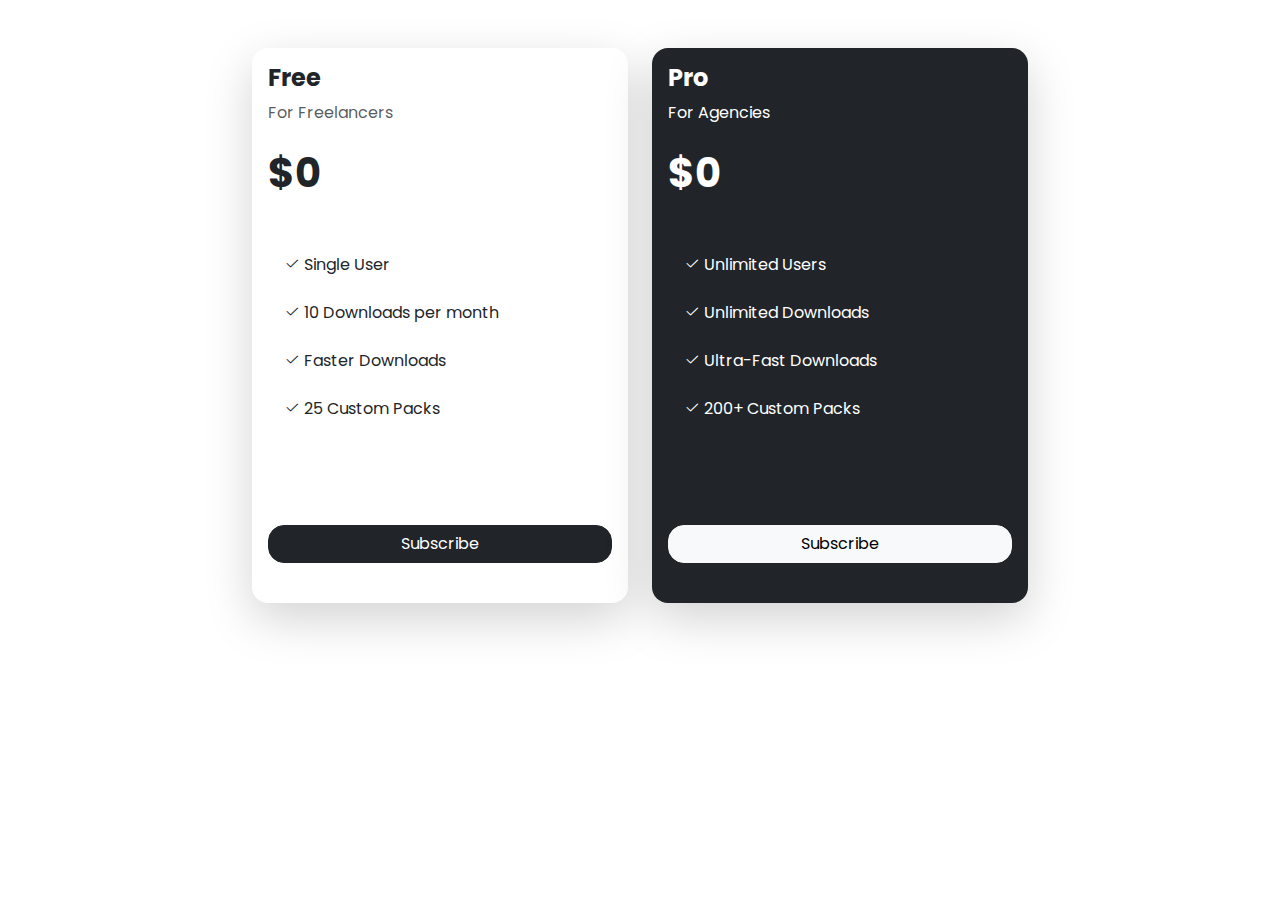
<file: pricing-cards/index.html>
<!DOCTYPE html>
<html lang="en">
  <head>
    <meta charset="UTF-8" />
    <meta http-equiv="X-UA-Compatible" content="IE=edge" />
    <meta name="viewport" content="width=device-width, initial-scale=1.0" />
    <link rel="preconnect" href="https://fonts.googleapis.com">
    <link rel="preconnect" href="https://fonts.gstatic.com" crossorigin>
    <link href="https://fonts.googleapis.com/css2?family=Poppins:wght@300;400;600;700&display=swap" rel="stylesheet">
    <link rel="stylesheet" href="https://cdn.jsdelivr.net/npm/bootstrap-icons@1.11.3/font/bootstrap-icons.min.css">
    <link rel="stylesheet" href="css/bootstrap.min.css" />
    <link rel="stylesheet" href="css/style.css" />
    <title>Pricing Cards</title>
  </head>
  <body>
    <div class="container mt-5">
      <div class="row">
        <div class="col-md-6">
          <!-- Card 1 -->
          <div class="card rounded-4 shadow-lg border-0 mb-5">
            <div class="card-body">
              <div>
                <h4 class="fw-bold">Free</h4>
                <p class="text-muted">For Freelancers</p>
              </div>
              <h2 class="fs-1 fw-bold mt-4 mb-5">$0</h2>
              <ul class="list-group list-group-flush mb-5 vstack gap-2">
                <li class="list-group-item border-0">
                  <i class="bi bi-check2"></i> Single User
                </li>
                <li class="list-group-item border-0">
                  <i class="bi bi-check2"></i> 10 Downloads per month
                </li>
                <li class="list-group-item border-0">
                  <i class="bi bi-check2"></i> Faster Downloads
                </li>
                <li class="list-group-item border-0">
                  <i class="bi bi-check2"></i> 25 Custom Packs
                </li>
              </ul>
              <div class="d-grid">
                <button class="btn btn-dark rounded-4 mt-5 mb-4">Subscribe</button>
              </div>
            </div>
          </div>
        </div>
        <div class="col-md-6">
          <div class="card text-bg-dark rounded-4 shadow-lg border-0 mb-5">
            <div class="card-body">
              <div>
                <h4 class="fw-bold">Pro</h4>
                <p class="text-white">For Agencies</p>
              </div>
              <h2 class="fs-1 fw-bold mt-4 mb-5">$0</h2>
              <ul class="list-group list-group-flush mb-5 vstack gap-2">
                <li class="list-group-item border-0 text-bg-dark">
                  <i class="bi bi-check2"></i> Unlimited Users
                </li>
                <li class="list-group-item border-0 text-bg-dark">
                  <i class="bi bi-check2"></i> Unlimited Downloads
                </li>
                <li class="list-group-item border-0 text-bg-dark">
                  <i class="bi bi-check2"></i> Ultra-Fast Downloads
                </li>
                <li class="list-group-item border-0 text-bg-dark">
                  <i class="bi bi-check2"></i> 200+ Custom Packs
                </li>
              </ul>
              <div class="d-grid">
                <button class="btn btn-light rounded-4 mt-5 mb-4">Subscribe</button>
              </div>
            </div>
          </div>
        </div>
      </div>
    </div>

    <script src="js/bootstrap.bundle.min.js"></script>
  </body>
</html>
</file>
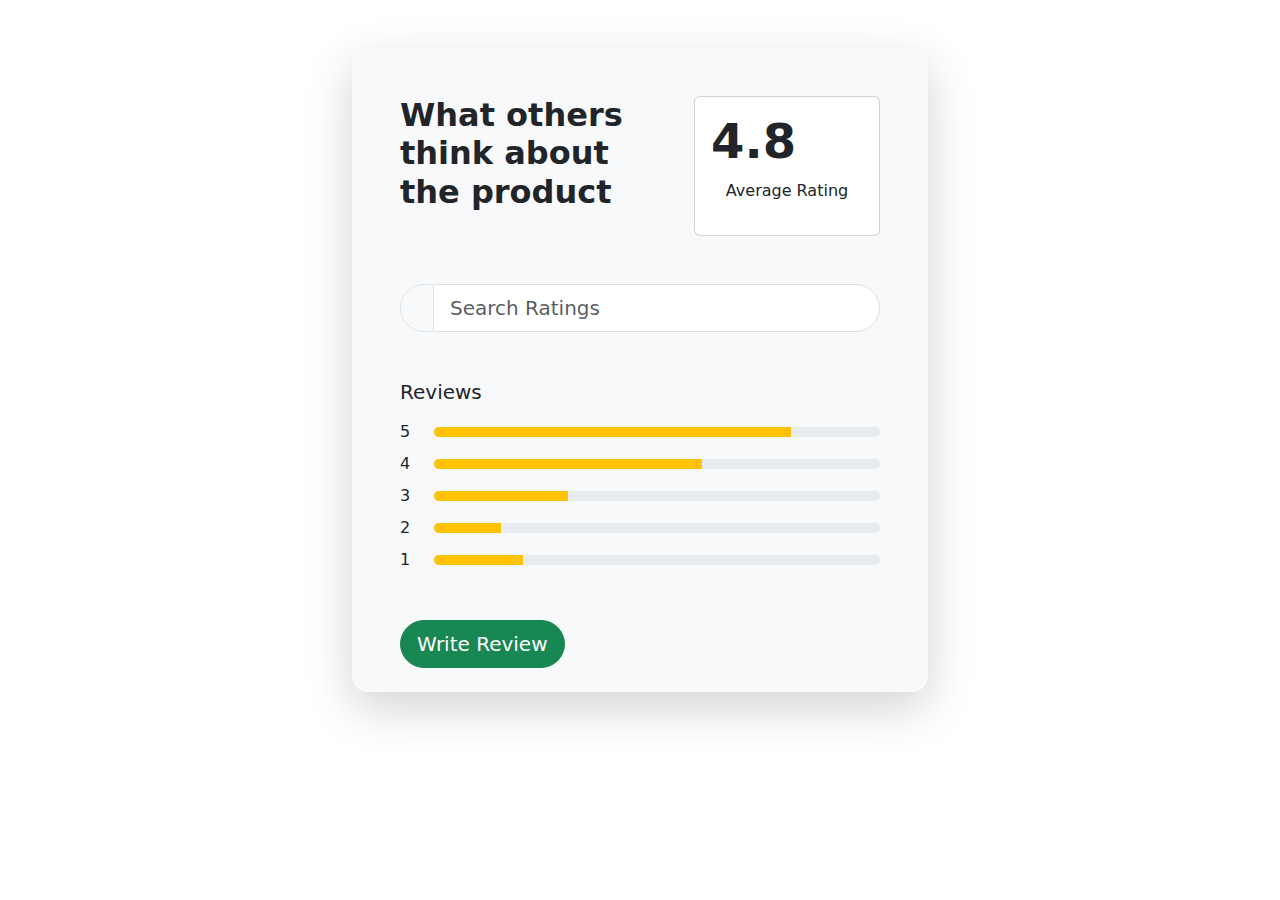
<file: rating-component/index.html>
<!DOCTYPE html>
<html lang="en">
  <head>
    <meta charset="UTF-8" />
    <meta http-equiv="X-UA-Compatible" content="IE=edge" />
    <meta name="viewport" content="width=device-width, initial-scale=1.0" />
    <link rel="stylesheet" href="https://cdnjs.cloudflare.com/ajax/libs/font-awesome/6.5.1/css/all.min.css" integrity="sha512-DTOQO9RWCH3ppGqcWaEA1BIZOC6xxalwEsw9c2QQeAIftl+Vegovlnee1c9QX4TctnWMn13TZye+giMm8e2LwA==" crossorigin="anonymous" referrerpolicy="no-referrer" />
    <link rel="stylesheet" href="css/bootstrap.min.css" />
    <link rel="stylesheet" href="css/style.css" />
    <title>Rating Component</title>
  </head>
  <body>
    <div class="container">
      <div class="card bg-light rounded-4 border-0 shadow-lg mt-5">
        <div class="row p-5">
          <div class="col-7">
            <h2 class="fw-bold">What others think about the product</h2>
          </div>
          <div class="col-5">
            <div class="card">
              <div class="card-body">
                <h3 class="display-5 fw-semibold">
                  <i class="fas fa-star text-warning"></i> 4.8
                </h3>
                <p class="text-center">Average Rating</p>
              </div>
            </div>
          </div>
        </div>
        <!-- Search Row -->
        <div class="row px-5">
          <div class="col-12">
            <div class="input-group input-group-lg">
              <span class="input-group-text rounded-start-5">
                <i class="fas fa-search"></i>
              </span>
              <input type="text" class="form-control rounded-end-5" placeholder="Search Ratings">
            </div>
          </div>
        </div>
        <!-- Ratings -->
        <div class="row p-5">
          <div class="col-12 vstack gap-2">
            <h5>Reviews</h5>
            <div class="d-flex align-items-center gap-1">
              <span>5</span> <i class="fas fa-star text-warning"></i>
              <div class="progress ms-3" style="height: 10px; width:100%;">
                <div class="progress-bar bg-warning" style="width: 80%" role="progressbar"
                  aria-valuemin="0" aria-valuemax="100" aria-valuenow="80"></div>
              </div>
            </div>
            <div class="d-flex align-items-center gap-1">
              <span>4</span> <i class="fas fa-star text-warning"></i>
              <div class="progress ms-3" style="height: 10px; width:100%;">
                <div class="progress-bar bg-warning" style="width: 60%" role="progressbar"
                  aria-valuemin="0" aria-valuemax="100" aria-valuenow="60"></div>
              </div>
            </div>
            <div class="d-flex align-items-center gap-1">
              <span>3</span> <i class="fas fa-star text-warning"></i>
              <div class="progress ms-3" style="height: 10px; width:100%;">
                <div class="progress-bar bg-warning" style="width: 30%" role="progressbar"
                  aria-valuemin="0" aria-valuemax="100" aria-valuenow="30"></div>
              </div>
            </div>
            <div class="d-flex align-items-center gap-1">
              <span>2</span> <i class="fas fa-star text-warning"></i>
              <div class="progress ms-3" style="height: 10px; width:100%;">
                <div class="progress-bar bg-warning" style="width: 15%" role="progressbar"
                  aria-valuemin="0" aria-valuemax="100" aria-valuenow="15"></div>
              </div>
            </div>
            <div class="d-flex align-items-center gap-1">
              <span>1</span> <i class="fas fa-star text-warning"></i>
              <div class="progress ms-3" style="height: 10px; width:100%;">
                <div class="progress-bar bg-warning" style="width: 20%" role="progressbar"
                  aria-valuemin="0" aria-valuemax="100" aria-valuenow="20"></div>
              </div>
            </div>
          </div>
        </div>
        <!-- Write Reviews -->
        <div class="row px-5 pb-4">
          <div class="col-12">
            <a href="#" class="btn btn-success rounded-5 btn-lg">Write Review</a>
          </div>
        </div>
      </div>
    </div>
    <script src="js/bootstrap.bundle.min.js"></script>
  </body>
</html>
</file>
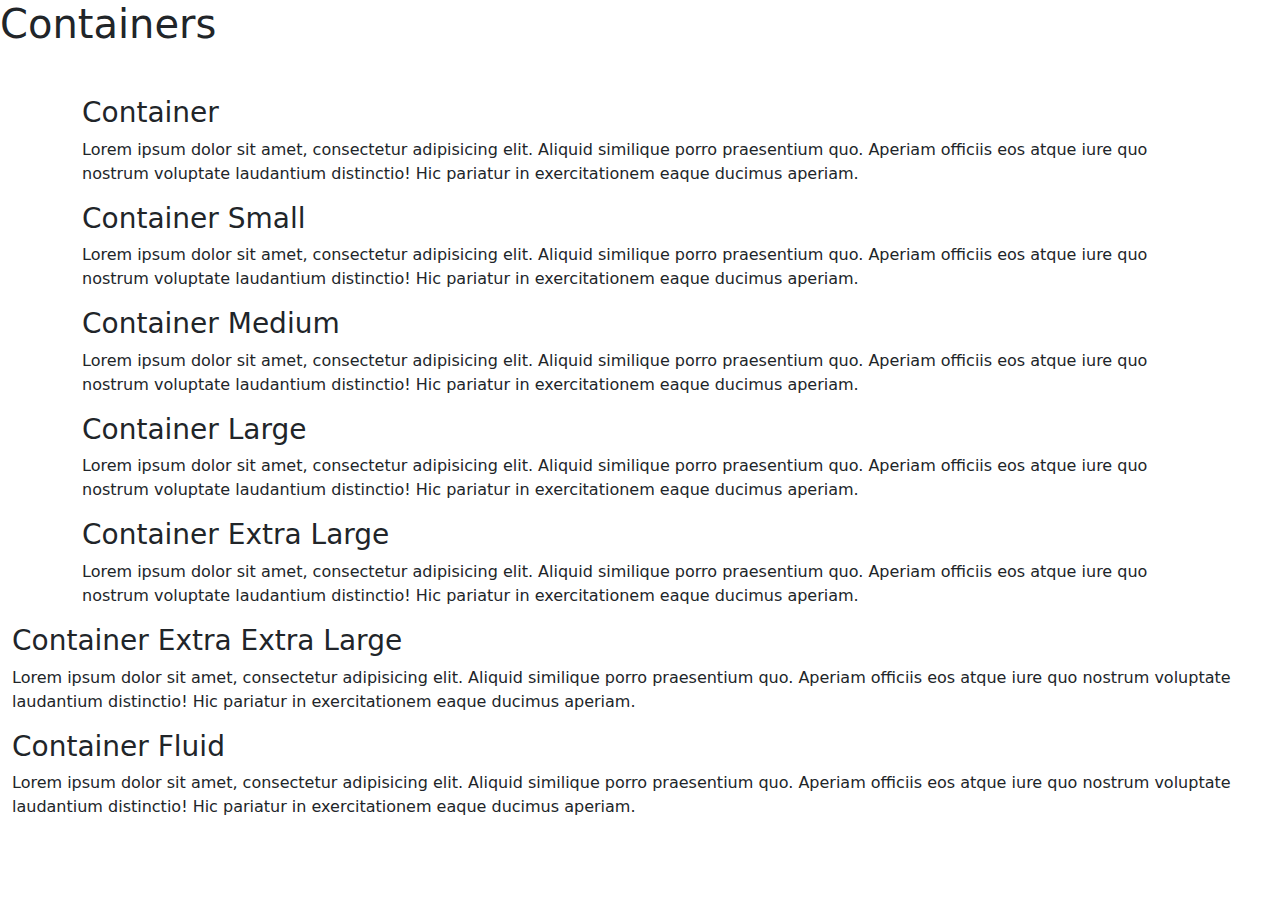
<file: bootstrap-sandbox-finished/01-containers.html>
<!DOCTYPE html>
<html lang="en">
  <head>
    <meta charset="UTF-8" />
    <meta http-equiv="X-UA-Compatible" content="IE=edge" />
    <meta name="viewport" content="width=device-width, initial-scale=1.0" />
    <link rel="stylesheet" href="./assets/css/bootstrap.min.css" />

    <title>Bootstrap Sandbox | Containers</title>
  </head>
  <body>
    <h1 class="mb-5">Containers</h1>

    <div class="container">
      <h3>Container</h3>
      <p>
        Lorem ipsum dolor sit amet, consectetur adipisicing elit. Aliquid
        similique porro praesentium quo. Aperiam officiis eos atque iure quo
        nostrum voluptate laudantium distinctio! Hic pariatur in exercitationem
        eaque ducimus aperiam.
      </p>
    </div>

    <div class="container-sm">
      <h3>Container Small</h3>
      <p>
        Lorem ipsum dolor sit amet, consectetur adipisicing elit. Aliquid
        similique porro praesentium quo. Aperiam officiis eos atque iure quo
        nostrum voluptate laudantium distinctio! Hic pariatur in exercitationem
        eaque ducimus aperiam.
      </p>
    </div>

    <div class="container-md">
      <h3>Container Medium</h3>
      <p>
        Lorem ipsum dolor sit amet, consectetur adipisicing elit. Aliquid
        similique porro praesentium quo. Aperiam officiis eos atque iure quo
        nostrum voluptate laudantium distinctio! Hic pariatur in exercitationem
        eaque ducimus aperiam.
      </p>
    </div>

    <div class="container-lg">
      <h3>Container Large</h3>
      <p>
        Lorem ipsum dolor sit amet, consectetur adipisicing elit. Aliquid
        similique porro praesentium quo. Aperiam officiis eos atque iure quo
        nostrum voluptate laudantium distinctio! Hic pariatur in exercitationem
        eaque ducimus aperiam.
      </p>
    </div>

    <div class="container-xl">
      <h3>Container Extra Large</h3>
      <p>
        Lorem ipsum dolor sit amet, consectetur adipisicing elit. Aliquid
        similique porro praesentium quo. Aperiam officiis eos atque iure quo
        nostrum voluptate laudantium distinctio! Hic pariatur in exercitationem
        eaque ducimus aperiam.
      </p>
    </div>

    <div class="container-xxl">
      <h3>Container Extra Extra Large</h3>
      <p>
        Lorem ipsum dolor sit amet, consectetur adipisicing elit. Aliquid
        similique porro praesentium quo. Aperiam officiis eos atque iure quo
        nostrum voluptate laudantium distinctio! Hic pariatur in exercitationem
        eaque ducimus aperiam.
      </p>
    </div>

    <div class="container-fluid">
      <h3>Container Fluid</h3>
      <p>
        Lorem ipsum dolor sit amet, consectetur adipisicing elit. Aliquid
        similique porro praesentium quo. Aperiam officiis eos atque iure quo
        nostrum voluptate laudantium distinctio! Hic pariatur in exercitationem
        eaque ducimus aperiam.
      </p>
    </div>

    <script src="./assets/js/bootstrap.bundle.min.js"></script>
  </body>
</html>
</file>
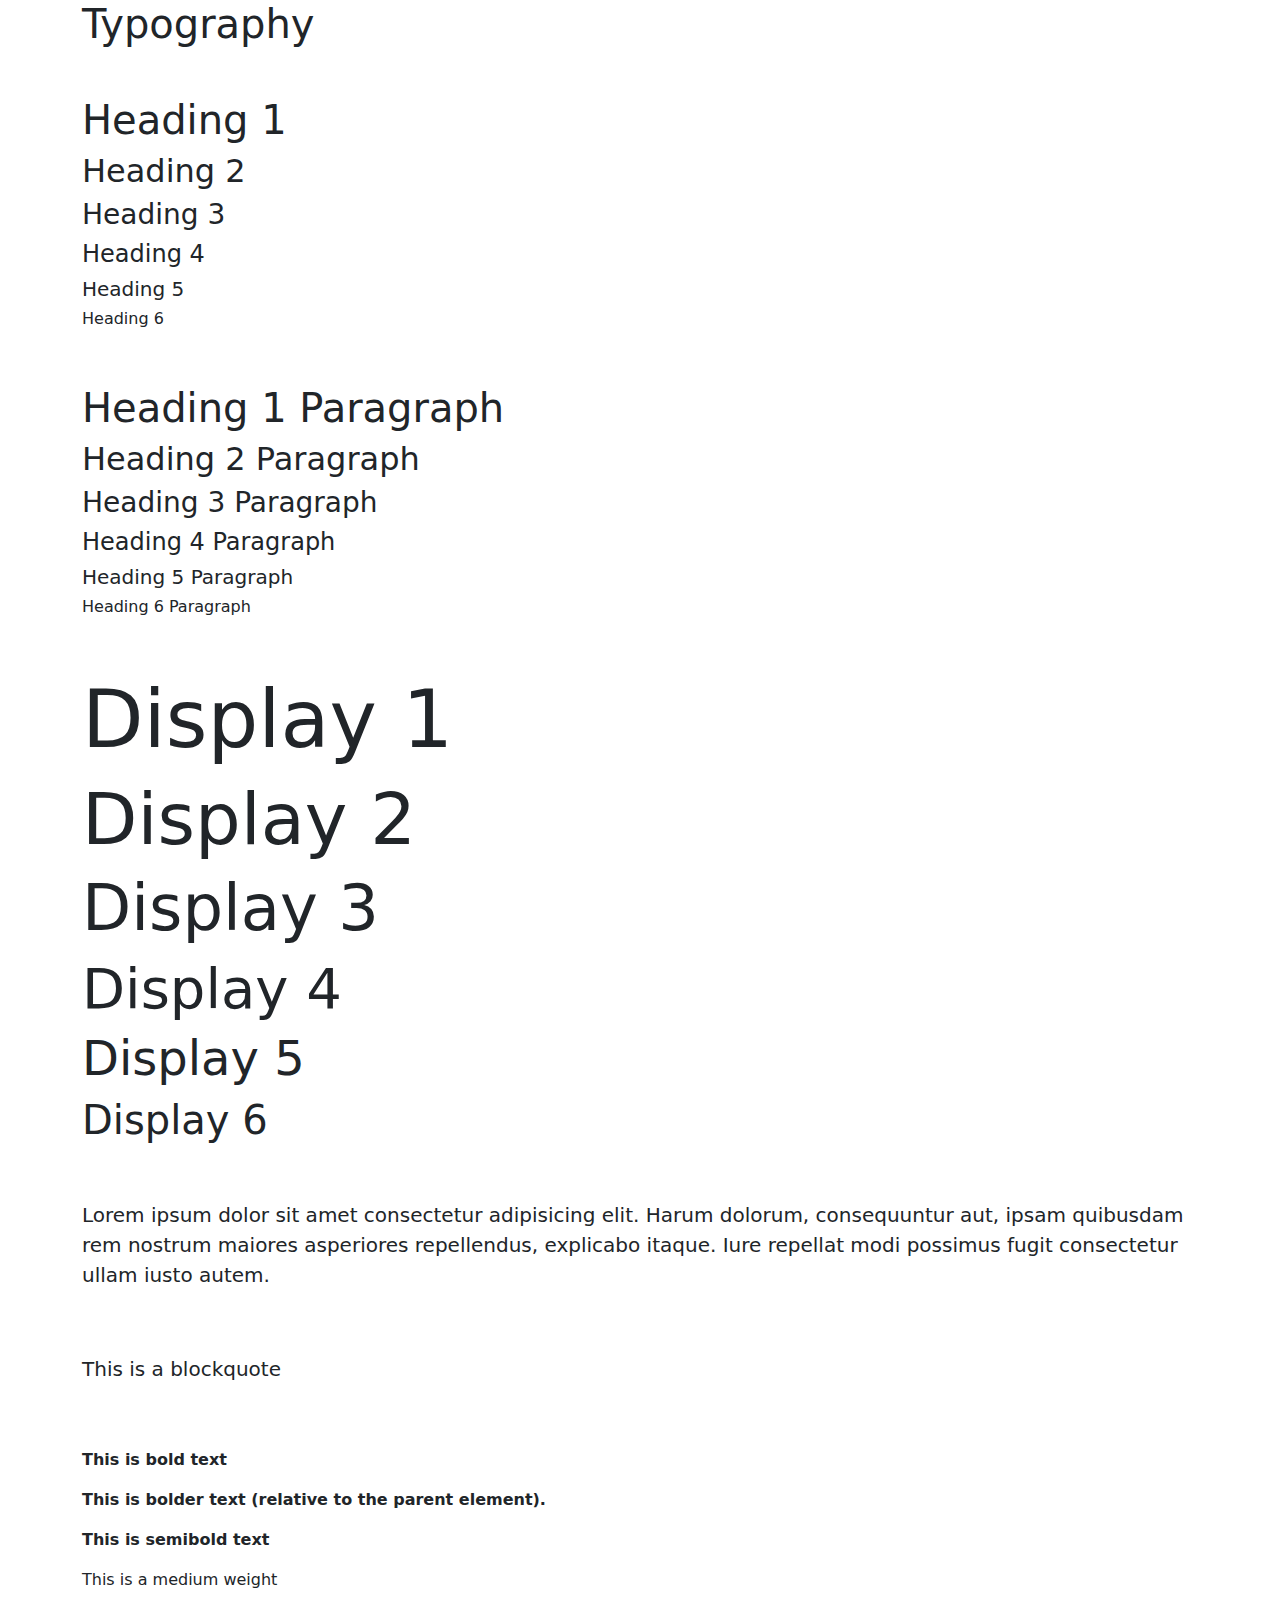
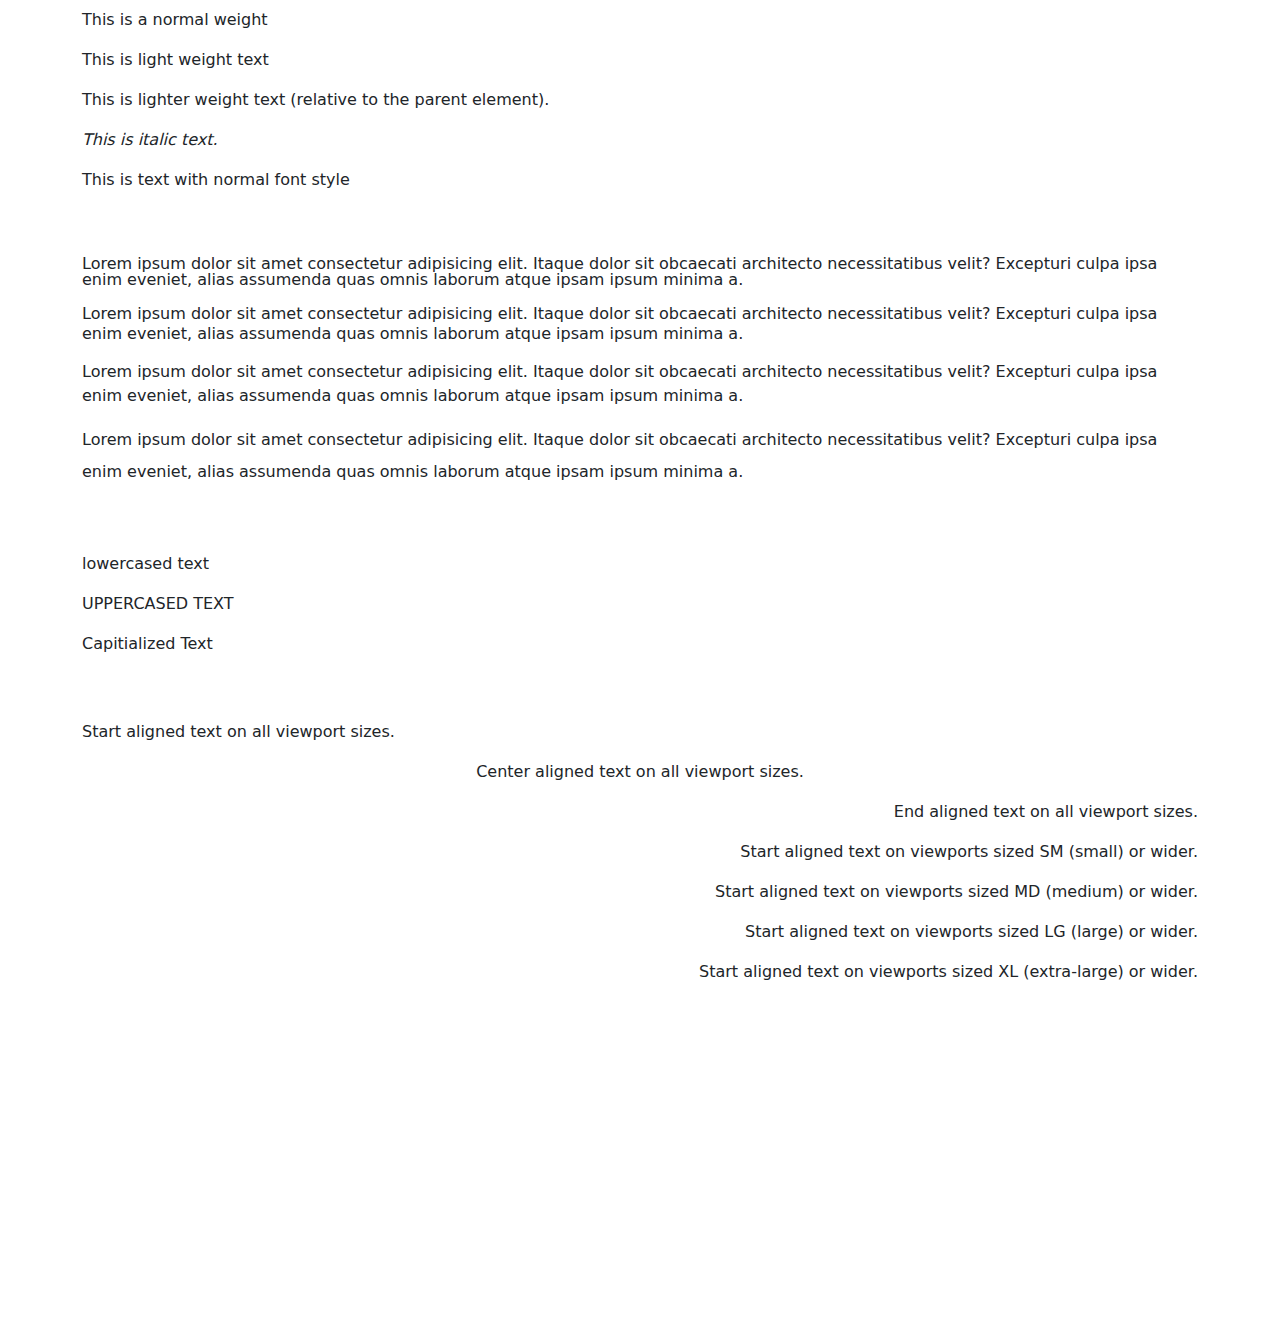
<file: bootstrap-sandbox-finished/02-typography.html>
<!DOCTYPE html>
<html lang="en">
  <head>
    <meta charset="UTF-8" />
    <meta http-equiv="X-UA-Compatible" content="IE=edge" />
    <meta name="viewport" content="width=device-width, initial-scale=1.0" />
    <link rel="stylesheet" href="./assets/css/bootstrap.min.css" />
    <title>Bootstrap Sandbox | Typography</title>
  </head>
  <body>
    <div class="container">
      <h1 class="mb-5">Typography</h1>

      <!-- Headings -->
      <h1>Heading 1</h1>
      <h2>Heading 2</h2>
      <h3>Heading 3</h3>
      <h4>Heading 4</h4>
      <h5>Heading 5</h5>
      <h6>Heading 6</h6>

      <br /><br />

      <!-- Heading Classes -->
      <p class="h1">Heading 1 Paragraph</p>
      <p class="h2">Heading 2 Paragraph</p>
      <p class="h3">Heading 3 Paragraph</p>
      <p class="h4">Heading 4 Paragraph</p>
      <p class="h5">Heading 5 Paragraph</p>
      <p class="h6">Heading 6 Paragraph</p>

      <br /><br />

      <!-- Display Headings -->
      <h1 class="display-1">Display 1</h1>
      <h1 class="display-2">Display 2</h1>
      <h1 class="display-3">Display 3</h1>
      <h1 class="display-4">Display 4</h1>
      <h1 class="display-5">Display 5</h1>
      <h1 class="display-6">Display 6</h1>

      <br /><br />

      <!-- Lead Paragraph -->
      <p class="lead">
        Lorem ipsum dolor sit amet consectetur adipisicing elit. Harum dolorum,
        consequuntur aut, ipsam quibusdam rem nostrum maiores asperiores
        repellendus, explicabo itaque. Iure repellat modi possimus fugit
        consectetur ullam iusto autem.
      </p>

      <br /><br />

      <!-- Blockquote -->
      <blockquote class="blockquote">
        <p>This is a blockquote</p>
      </blockquote>

      <br /><br />

      <!-- Font Weight -->
      <p class="fw-bold">This is bold text</p>
      <p class="fw-bolder">
        This is bolder text (relative to the parent element).
      </p>
      <p class="fw-semibold">This is semibold text</p>
      <p class="fw-medium">This is a medium weight</p>
      <p class="fw-normal">This is a normal weight</p>
      <p class="fw-light">This is light weight text</p>
      <p class="fw-lighter">
        This is lighter weight text (relative to the parent element).
      </p>
      <p class="fst-italic">This is italic text.</p>
      <p class="fst-normal">This is text with normal font style</p>

      <br /><br />

      <!-- Line Height -->
      <p class="lh-1">
        Lorem ipsum dolor sit amet consectetur adipisicing elit. Itaque dolor
        sit obcaecati architecto necessitatibus velit? Excepturi culpa ipsa enim
        eveniet, alias assumenda quas omnis laborum atque ipsam ipsum minima a.
      </p>
      <p class="lh-sm">
        Lorem ipsum dolor sit amet consectetur adipisicing elit. Itaque dolor
        sit obcaecati architecto necessitatibus velit? Excepturi culpa ipsa enim
        eveniet, alias assumenda quas omnis laborum atque ipsam ipsum minima a.
      </p>
      <p class="lh-base">
        Lorem ipsum dolor sit amet consectetur adipisicing elit. Itaque dolor
        sit obcaecati architecto necessitatibus velit? Excepturi culpa ipsa enim
        eveniet, alias assumenda quas omnis laborum atque ipsam ipsum minima a.
      </p>
      <p class="lh-lg">
        Lorem ipsum dolor sit amet consectetur adipisicing elit. Itaque dolor
        sit obcaecati architecto necessitatibus velit? Excepturi culpa ipsa enim
        eveniet, alias assumenda quas omnis laborum atque ipsam ipsum minima a.
      </p>

      <br /><br />

      <!-- Text Transform -->
      <p class="text-lowercase">lowercased text</p>
      <p class="text-uppercase">uppercased text</p>
      <p class="text-capitalize">capitialized text</p>

      <br /><br />

      <!-- Text Alignment -->
      <p class="text-start">Start aligned text on all viewport sizes.</p>
      <p class="text-center">Center aligned text on all viewport sizes.</p>
      <p class="text-end">End aligned text on all viewport sizes.</p>

      <p class="text-sm-end">
        Start aligned text on viewports sized SM (small) or wider.
      </p>
      <p class="text-md-end">
        Start aligned text on viewports sized MD (medium) or wider.
      </p>
      <p class="text-lg-end">
        Start aligned text on viewports sized LG (large) or wider.
      </p>
      <p class="text-xl-end">
        Start aligned text on viewports sized XL (extra-large) or wider.
      </p>

      <!-- Don't go past here -->
    </div>
    <div style="margin-top: 350px"></div>

    <script src="./assets/js/bootstrap.bundle.min.js"></script>
  </body>
</html>
</file>
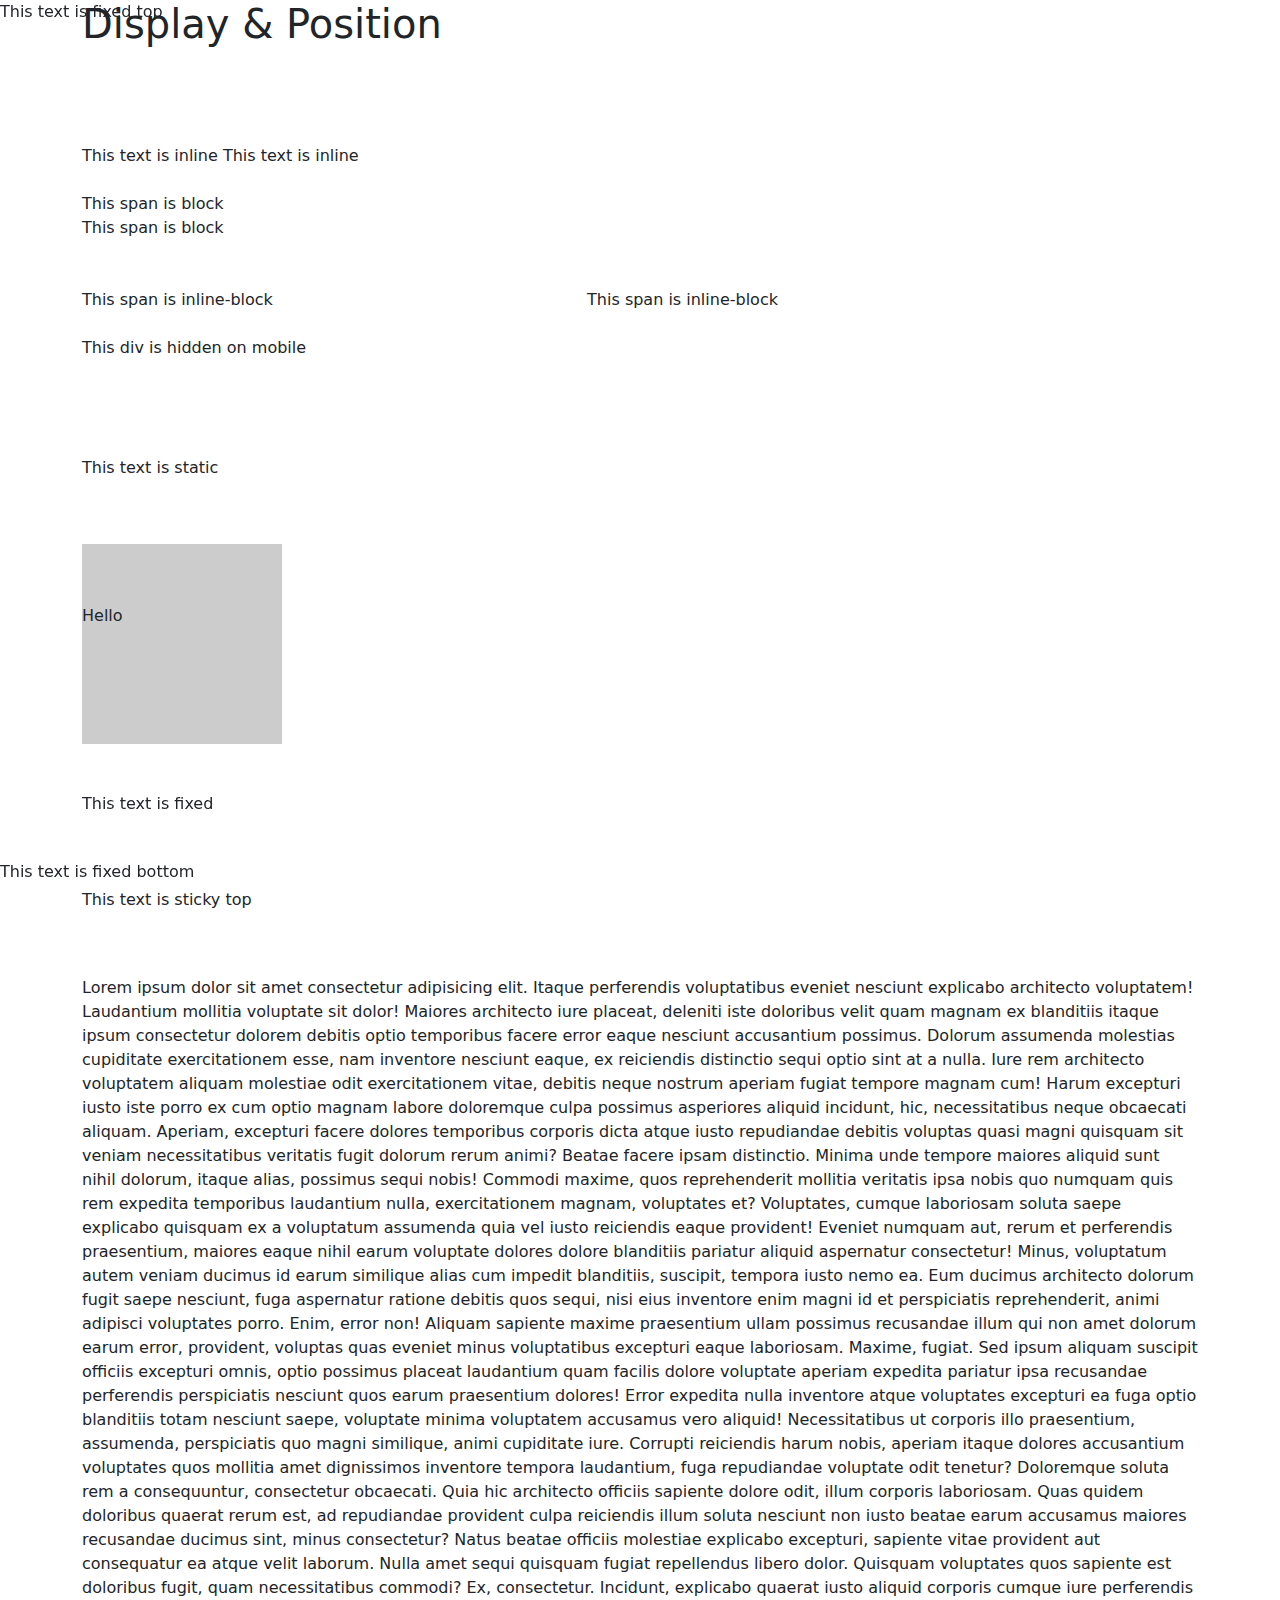
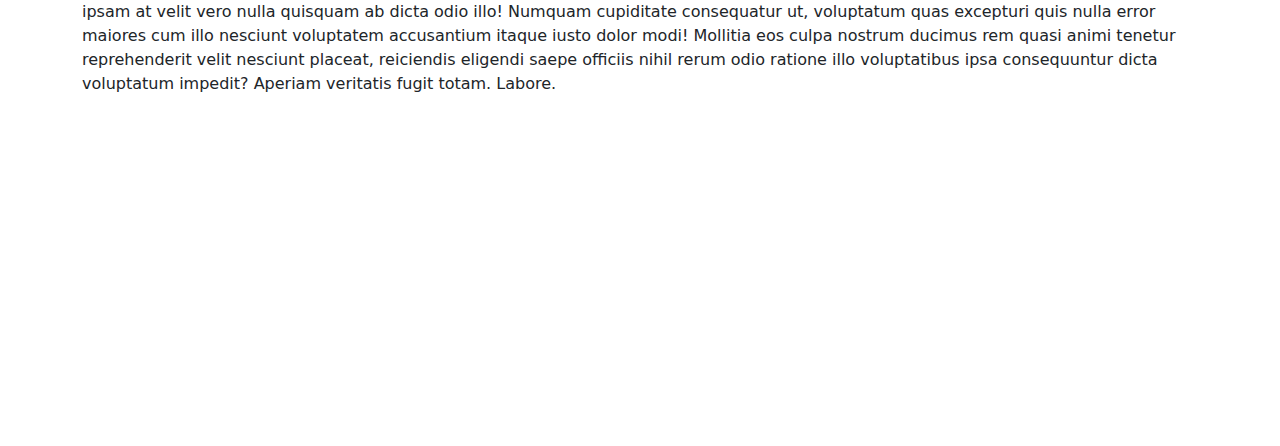
<file: bootstrap-sandbox-finished/03-display-position.html>
<!DOCTYPE html>
<html lang="en">
  <head>
    <meta charset="UTF-8" />
    <meta http-equiv="X-UA-Compatible" content="IE=edge" />
    <meta name="viewport" content="width=device-width, initial-scale=1.0" />
    <link rel="stylesheet" href="./assets/css/bootstrap.min.css" />
    <title>Bootstrap Sandbox | Display & Position</title>
  </head>
  <body>
    <div class="container">
      <h1 class="mb-5">Display & Position</h1>

      <!-- Display None -->
      <p class="d-none">This text is hidden</p>

      <br /><br />

      <!-- Display Inline -->
      <div class="d-inline">This text is inline</div>
      <div class="d-inline">This text is inline</div>

      <br /><br />

      <!-- Display Block -->
      <span class="d-block">This span is block</span>
      <span class="d-block">This span is block</span>

      <br /><br />

      <!-- Display Inline Block -->
      <span class="d-inline-block" style="width: 500px"
        >This span is inline-block</span
      >
      <span class="d-inline-block">This span is inline-block</span>

      <br /><br />

      <!-- Hide on small screens -->
      <div class="d-none d-md-block">This div is hidden on mobile</div>

      <br /><br />

      <!-- Hide on medium screens and up -->
      <div class="d-block d-md-none">
        This div is hidden on medium screens and up
      </div>

      <br /><br />

      <!-- POSITIONING -->

      <!-- Position Static -->
      <p class="position-static">This text is static</p>

      <br /><br />

      <div
        class="position-relative"
        style="height: 200px; width: 200px; background: #ccc"
      >
        <p class="position-absolute start-0 bottom-0" style="top: 60px">
          Hello
        </p>
      </div>

      <br /><br />

      <!-- Position Fixed -->
      <p class="position-fixed">This text is fixed</p>

      <br /><br />

      <p class="fixed-top">This text is fixed top</p>
      <p class="fixed-bottom">This text is fixed bottom</p>

      <br /><br />

      <!-- Sticky Top -->
      <p class="">This text is sticky top</p>

      <br /><br />

      <!-- Filler Text -->
      <p>
        Lorem ipsum dolor sit amet consectetur adipisicing elit. Itaque
        perferendis voluptatibus eveniet nesciunt explicabo architecto
        voluptatem! Laudantium mollitia voluptate sit dolor! Maiores architecto
        iure placeat, deleniti iste doloribus velit quam magnam ex blanditiis
        itaque ipsum consectetur dolorem debitis optio temporibus facere error
        eaque nesciunt accusantium possimus. Dolorum assumenda molestias
        cupiditate exercitationem esse, nam inventore nesciunt eaque, ex
        reiciendis distinctio sequi optio sint at a nulla. Iure rem architecto
        voluptatem aliquam molestiae odit exercitationem vitae, debitis neque
        nostrum aperiam fugiat tempore magnam cum! Harum excepturi iusto iste
        porro ex cum optio magnam labore doloremque culpa possimus asperiores
        aliquid incidunt, hic, necessitatibus neque obcaecati aliquam. Aperiam,
        excepturi facere dolores temporibus corporis dicta atque iusto
        repudiandae debitis voluptas quasi magni quisquam sit veniam
        necessitatibus veritatis fugit dolorum rerum animi? Beatae facere ipsam
        distinctio. Minima unde tempore maiores aliquid sunt nihil dolorum,
        itaque alias, possimus sequi nobis! Commodi maxime, quos reprehenderit
        mollitia veritatis ipsa nobis quo numquam quis rem expedita temporibus
        laudantium nulla, exercitationem magnam, voluptates et? Voluptates,
        cumque laboriosam soluta saepe explicabo quisquam ex a voluptatum
        assumenda quia vel iusto reiciendis eaque provident! Eveniet numquam
        aut, rerum et perferendis praesentium, maiores eaque nihil earum
        voluptate dolores dolore blanditiis pariatur aliquid aspernatur
        consectetur! Minus, voluptatum autem veniam ducimus id earum similique
        alias cum impedit blanditiis, suscipit, tempora iusto nemo ea. Eum
        ducimus architecto dolorum fugit saepe nesciunt, fuga aspernatur ratione
        debitis quos sequi, nisi eius inventore enim magni id et perspiciatis
        reprehenderit, animi adipisci voluptates porro. Enim, error non! Aliquam
        sapiente maxime praesentium ullam possimus recusandae illum qui non amet
        dolorum earum error, provident, voluptas quas eveniet minus voluptatibus
        excepturi eaque laboriosam. Maxime, fugiat. Sed ipsum aliquam suscipit
        officiis excepturi omnis, optio possimus placeat laudantium quam facilis
        dolore voluptate aperiam expedita pariatur ipsa recusandae perferendis
        perspiciatis nesciunt quos earum praesentium dolores! Error expedita
        nulla inventore atque voluptates excepturi ea fuga optio blanditiis
        totam nesciunt saepe, voluptate minima voluptatem accusamus vero
        aliquid! Necessitatibus ut corporis illo praesentium, assumenda,
        perspiciatis quo magni similique, animi cupiditate iure. Corrupti
        reiciendis harum nobis, aperiam itaque dolores accusantium voluptates
        quos mollitia amet dignissimos inventore tempora laudantium, fuga
        repudiandae voluptate odit tenetur? Doloremque soluta rem a
        consequuntur, consectetur obcaecati. Quia hic architecto officiis
        sapiente dolore odit, illum corporis laboriosam. Quas quidem doloribus
        quaerat rerum est, ad repudiandae provident culpa reiciendis illum
        soluta nesciunt non iusto beatae earum accusamus maiores recusandae
        ducimus sint, minus consectetur? Natus beatae officiis molestiae
        explicabo excepturi, sapiente vitae provident aut consequatur ea atque
        velit laborum. Nulla amet sequi quisquam fugiat repellendus libero
        dolor. Quisquam voluptates quos sapiente est doloribus fugit, quam
        necessitatibus commodi? Ex, consectetur. Incidunt, explicabo quaerat
        iusto aliquid corporis cumque iure perferendis ipsam at velit vero nulla
        quisquam ab dicta odio illo! Numquam cupiditate consequatur ut,
        voluptatum quas excepturi quis nulla error maiores cum illo nesciunt
        voluptatem accusantium itaque iusto dolor modi! Mollitia eos culpa
        nostrum ducimus rem quasi animi tenetur reprehenderit velit nesciunt
        placeat, reiciendis eligendi saepe officiis nihil rerum odio ratione
        illo voluptatibus ipsa consequuntur dicta voluptatum impedit? Aperiam
        veritatis fugit totam. Labore.
      </p>
      <!-- Don't go past here -->
    </div>
    <div style="margin-top: 350px"></div>

    <script src="./assets/js/bootstrap.bundle.min.js"></script>
  </body>
</html>
</file>
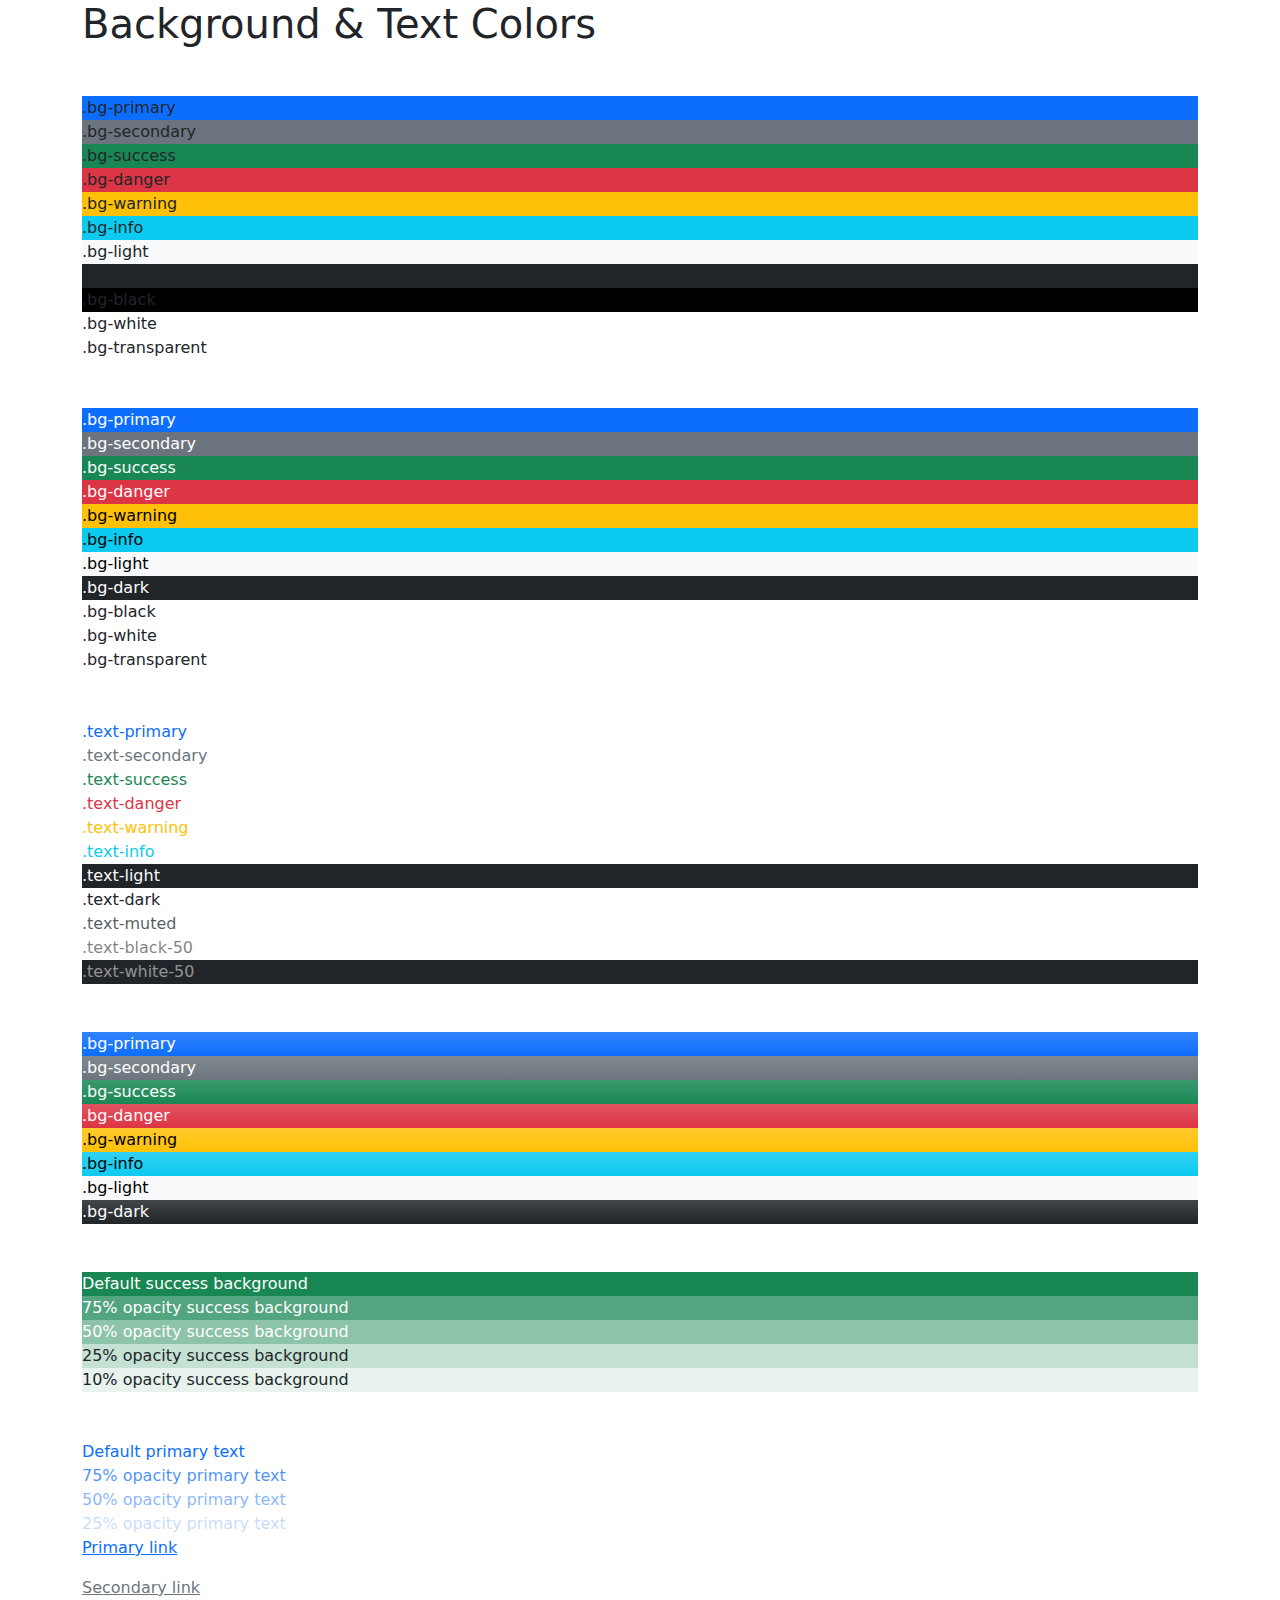
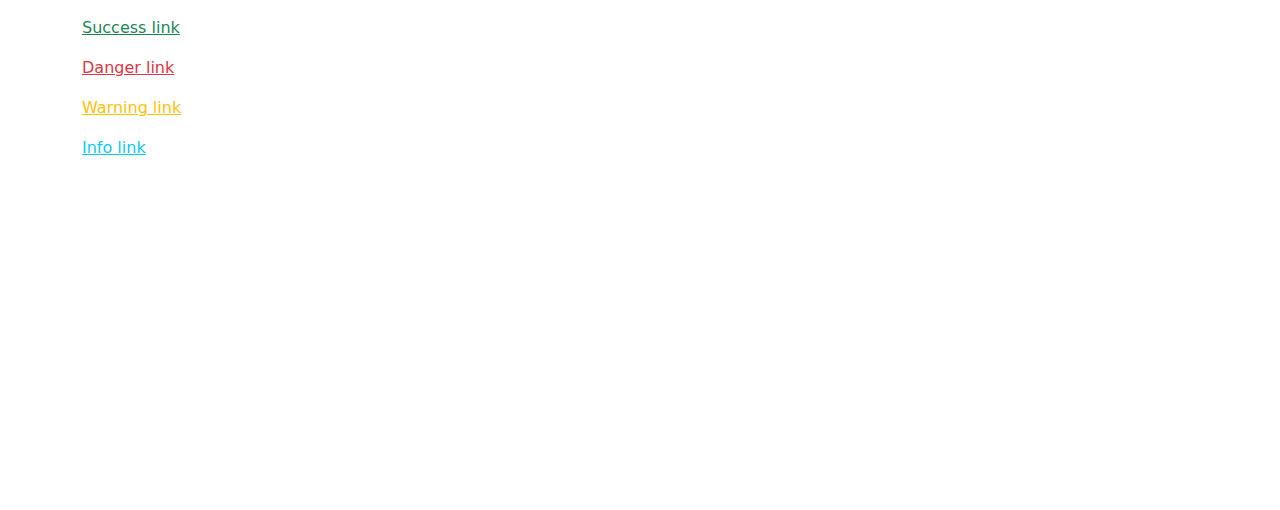
<file: bootstrap-sandbox-finished/04-background-text-colors.html>
<!DOCTYPE html>
<html lang="en">
  <head>
    <meta charset="UTF-8" />
    <meta http-equiv="X-UA-Compatible" content="IE=edge" />
    <meta name="viewport" content="width=device-width, initial-scale=1.0" />
    <link rel="stylesheet" href="./assets/css/bootstrap.min.css" />
    <title>Bootstrap Sandbox | Background & Text Colors</title>
  </head>
  <body>
    <div class="container">
      <h1 class="mb-5">Background & Text Colors</h1>

      <!-- Background Colors -->
      <div class="bg-primary">.bg-primary</div>
      <div class="bg-secondary">.bg-secondary</div>
      <div class="bg-success">.bg-success</div>
      <div class="bg-danger">.bg-danger</div>
      <div class="bg-warning">.bg-warning</div>
      <div class="bg-info">.bg-info</div>
      <div class="bg-light">.bg-light</div>
      <div class="bg-dark">.bg-dark</div>
      <div class="bg-black">.bg-black</div>
      <div class="bg-white">.bg-white</div>
      <div class="bg-transparent text-body">.bg-transparent</div>

      <br /><br />

      <!-- Text Background Colors -->
      <div class="text-bg-primary">.bg-primary</div>
      <div class="text-bg-secondary">.bg-secondary</div>
      <div class="text-bg-success">.bg-success</div>
      <div class="text-bg-danger">.bg-danger</div>
      <div class="text-bg-warning">.bg-warning</div>
      <div class="text-bg-info">.bg-info</div>
      <div class="text-bg-light">.bg-light</div>
      <div class="text-bg-dark">.bg-dark</div>
      <div class="text-bg-black">.bg-black</div>
      <div class="text-bg-white">.bg-white</div>
      <div class="text-bg-transparent text-body">.bg-transparent</div>

      <br /><br />

      <!-- Text Colors -->
      <div class="text-primary">.text-primary</div>
      <div class="text-secondary">.text-secondary</div>
      <div class="text-success">.text-success</div>
      <div class="text-danger">.text-danger</div>
      <div class="text-warning">.text-warning</div>
      <div class="text-info">.text-info</div>
      <div class="text-light bg-dark">.text-light</div>
      <div class="text-dark">.text-dark</div>
      <div class="text-muted">.text-muted</div>
      <div class="text-black-50">.text-black-50</div>
      <div class="text-white-50 bg-dark">.text-white-50</div>

      <br /><br />

      <!-- Gradients -->
      <div class="text-bg-primary bg-gradient">.bg-primary</div>
      <div class="text-bg-secondary bg-gradient">.bg-secondary</div>
      <div class="text-bg-success bg-gradient">.bg-success</div>
      <div class="text-bg-danger bg-gradient">.bg-danger</div>
      <div class="text-bg-warning bg-gradient">.bg-warning</div>
      <div class="text-bg-info bg-gradient">.bg-info</div>
      <div class="text-bg-light bg-gradient">.bg-light</div>
      <div class="text-bg-dark bg-gradient">.bg-dark</div>

      <br /><br />

      <!-- Background Opacity -->
      <div class="text-bg-success">Default success background</div>
      <div class="text-bg-success bg-opacity-75">
        75% opacity success background
      </div>
      <div class="text-bg-success bg-opacity-50">
        50% opacity success background
      </div>
      <div class="bg-success bg-opacity-25">25% opacity success background</div>
      <div class="bg-success bg-opacity-10">10% opacity success background</div>

      <br /><br />

      <!-- Text Opacity -->
      <div class="text-primary">Default primary text</div>
      <div class="text-primary text-opacity-75">75% opacity primary text</div>
      <div class="text-primary text-opacity-50">50% opacity primary text</div>
      <div class="text-primary text-opacity-25">25% opacity primary text</div>

      <!-- Link Colors -->
      <p><a href="#" class="link-primary">Primary link</a></p>
      <p><a href="#" class="link-secondary">Secondary link</a></p>
      <p><a href="#" class="link-success">Success link</a></p>
      <p><a href="#" class="link-danger">Danger link</a></p>
      <p><a href="#" class="link-warning">Warning link</a></p>
      <p><a href="#" class="link-info">Info link</a></p>

      <!-- Don't go past here -->
    </div>
    <div style="margin-top: 350px"></div>

    <script src="./assets/js/bootstrap.bundle.min.js"></script>
  </body>
</html>
</file>
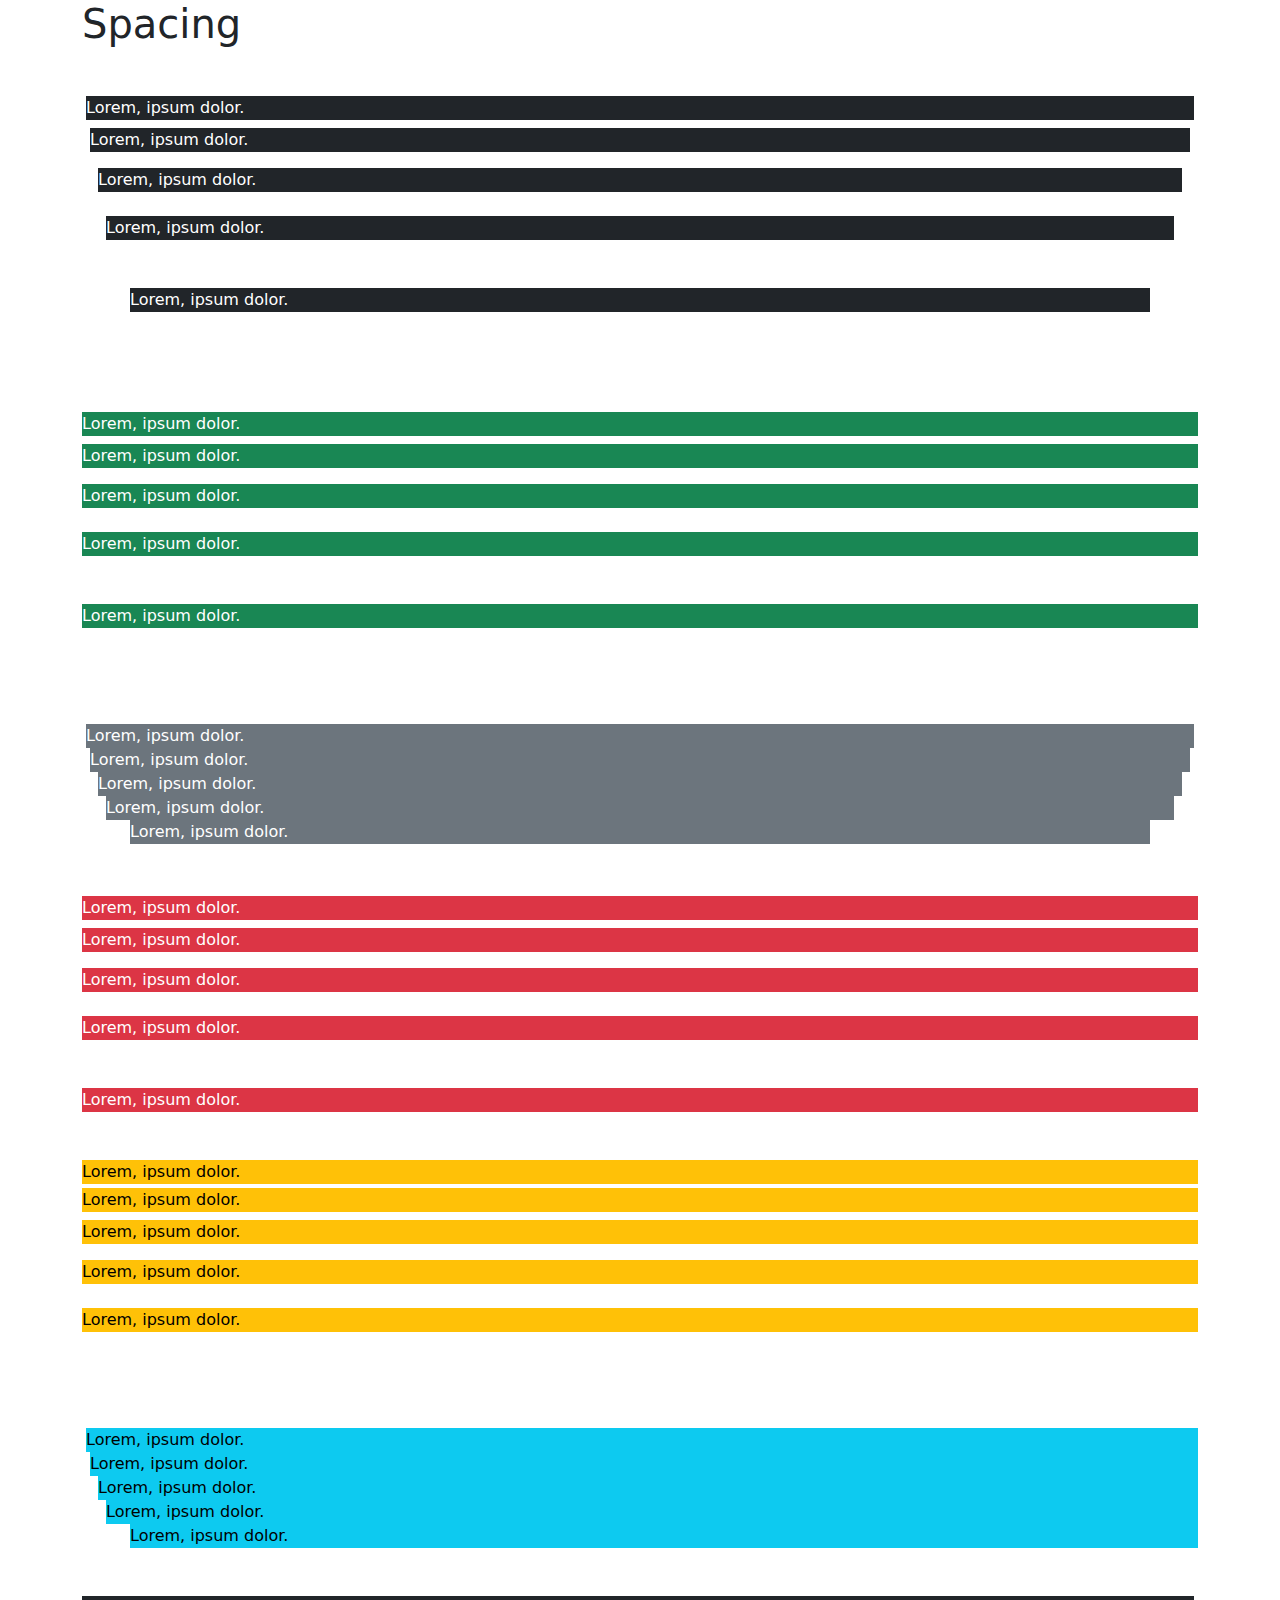
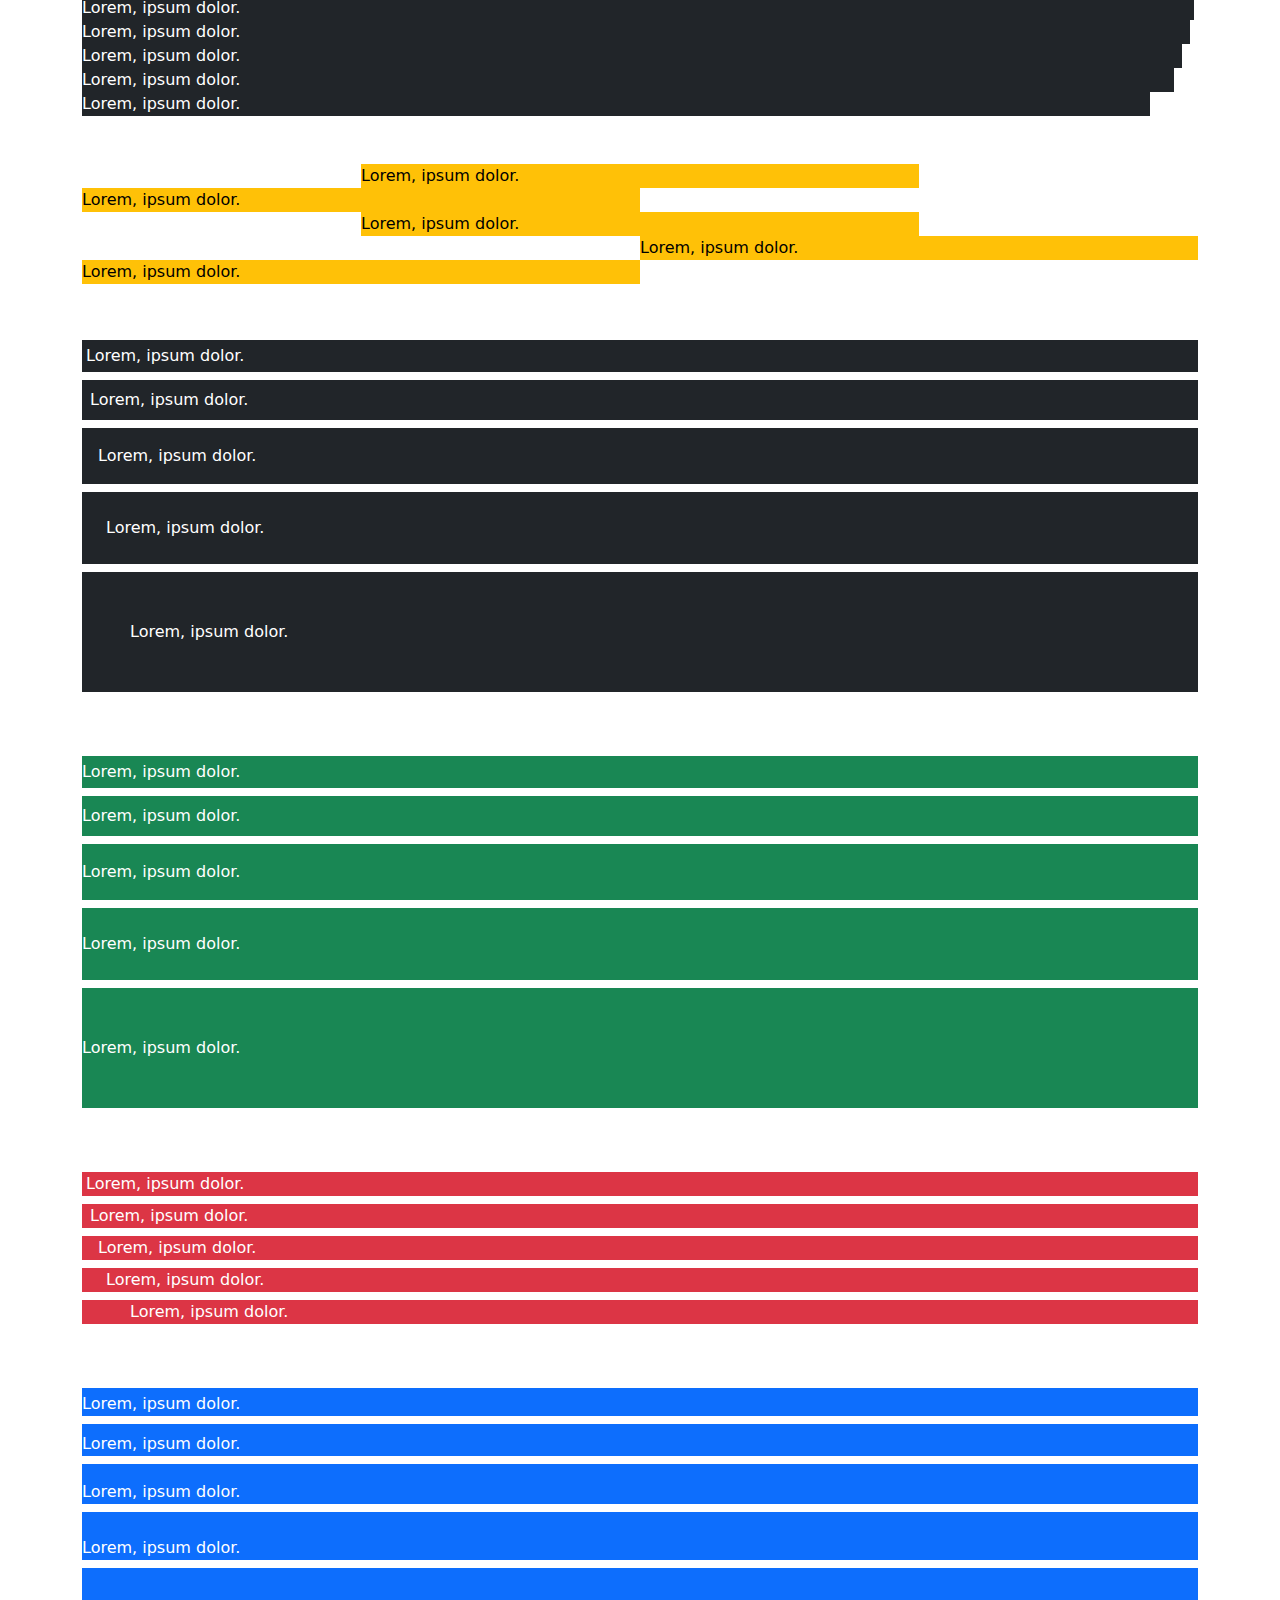
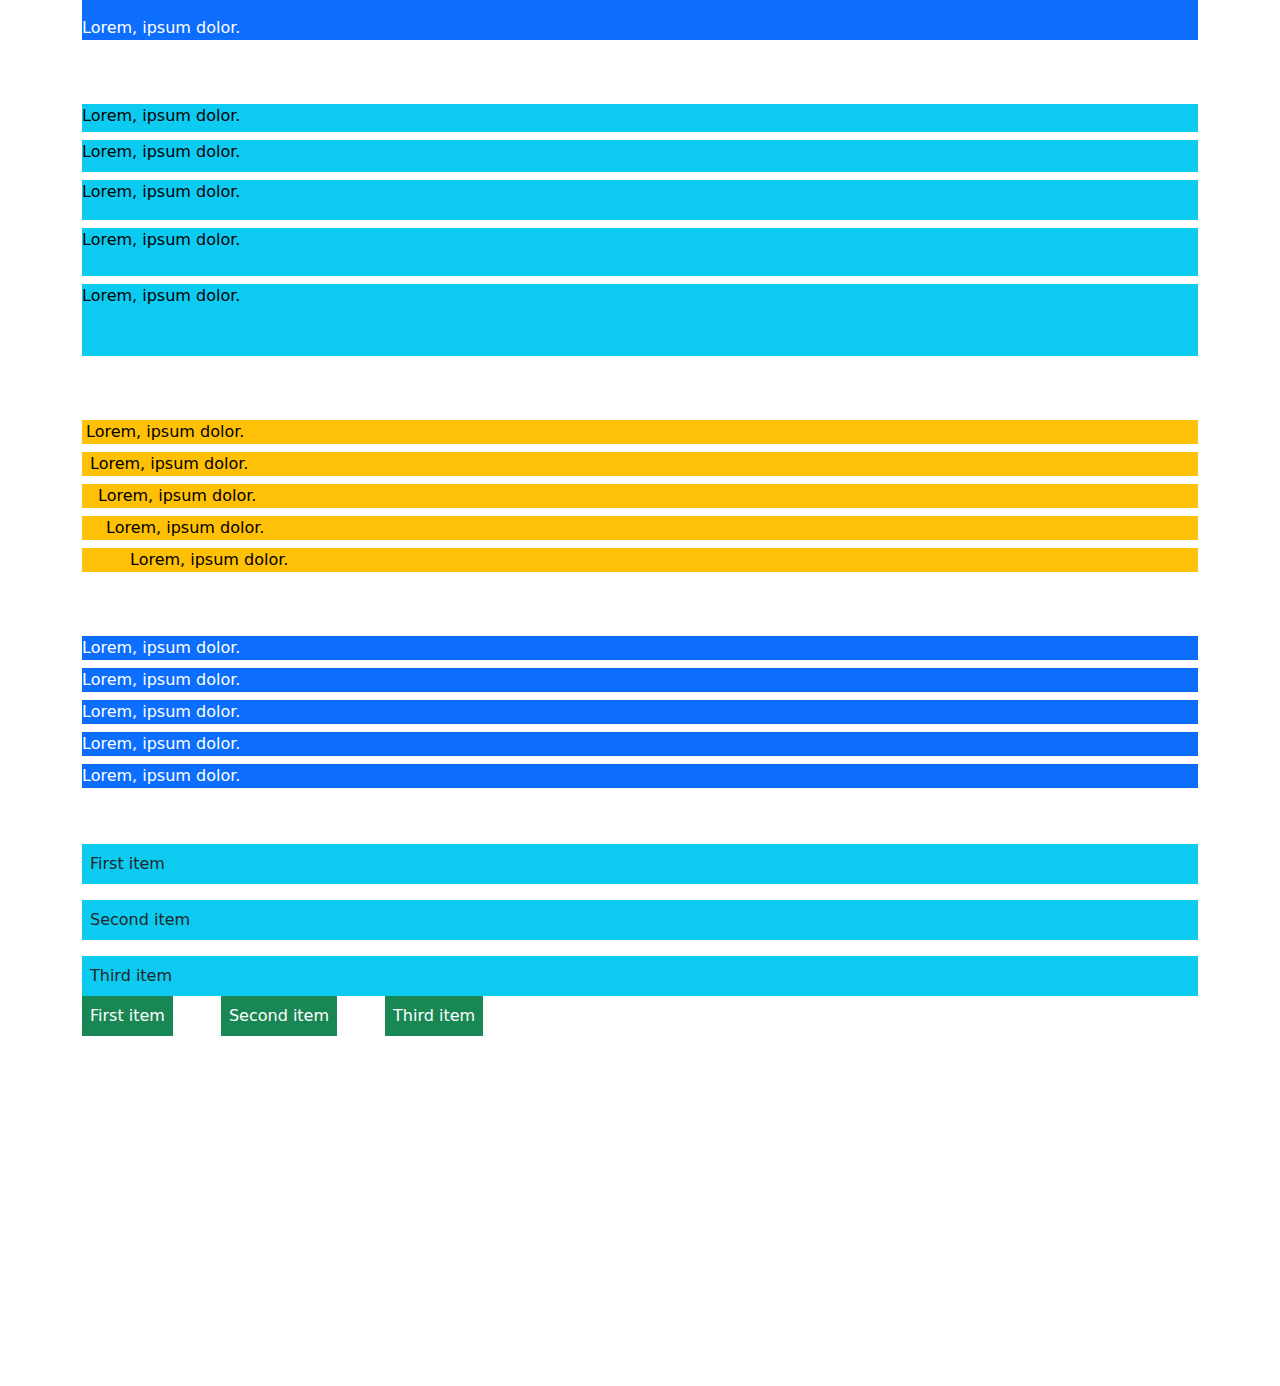
<file: bootstrap-sandbox-finished/05-spacing.html>
<!DOCTYPE html>
<html lang="en">
  <head>
    <meta charset="UTF-8" />
    <meta http-equiv="X-UA-Compatible" content="IE=edge" />
    <meta name="viewport" content="width=device-width, initial-scale=1.0" />
    <link rel="stylesheet" href="./assets/css/bootstrap.min.css" />
    <title>Bootstrap Sandbox | Spacing</title>
  </head>
  <body>
    <div class="container">
      <h1 class="mb-5">Spacing</h1>
      <!-- Margin All -->
      <div class="text-bg-dark m-1">Lorem, ipsum dolor.</div>
      <div class="text-bg-dark m-2">Lorem, ipsum dolor.</div>
      <div class="text-bg-dark m-3">Lorem, ipsum dolor.</div>
      <div class="text-bg-dark m-4">Lorem, ipsum dolor.</div>
      <div class="text-bg-dark m-5">Lorem, ipsum dolor.</div>

      <br /><br />

      <!-- Margin Top & Bottom -->
      <div class="text-bg-success my-1">Lorem, ipsum dolor.</div>
      <div class="text-bg-success my-2">Lorem, ipsum dolor.</div>
      <div class="text-bg-success my-3">Lorem, ipsum dolor.</div>
      <div class="text-bg-success my-4">Lorem, ipsum dolor.</div>
      <div class="text-bg-success my-5">Lorem, ipsum dolor.</div>

      <br /><br />

      <!-- Margin Left & Right -->
      <div class="text-bg-secondary mx-1">Lorem, ipsum dolor.</div>
      <div class="text-bg-secondary mx-2">Lorem, ipsum dolor.</div>
      <div class="text-bg-secondary mx-3">Lorem, ipsum dolor.</div>
      <div class="text-bg-secondary mx-4">Lorem, ipsum dolor.</div>
      <div class="text-bg-secondary mx-5">Lorem, ipsum dolor.</div>

      <br /><br />

      <!-- Margin Top -->
      <div class="text-bg-danger mt-1">Lorem, ipsum dolor.</div>
      <div class="text-bg-danger mt-2">Lorem, ipsum dolor.</div>
      <div class="text-bg-danger mt-3">Lorem, ipsum dolor.</div>
      <div class="text-bg-danger mt-4">Lorem, ipsum dolor.</div>
      <div class="text-bg-danger mt-5">Lorem, ipsum dolor.</div>

      <br /><br />

      <!-- Margin Bottom -->
      <div class="text-bg-warning mb-1">Lorem, ipsum dolor.</div>
      <div class="text-bg-warning mb-2">Lorem, ipsum dolor.</div>
      <div class="text-bg-warning mb-3">Lorem, ipsum dolor.</div>
      <div class="text-bg-warning mb-4">Lorem, ipsum dolor.</div>
      <div class="text-bg-warning mb-5">Lorem, ipsum dolor.</div>

      <br /><br />

      <!-- Margin Left/Start -->
      <div class="text-bg-info ms-1">Lorem, ipsum dolor.</div>
      <div class="text-bg-info ms-2">Lorem, ipsum dolor.</div>
      <div class="text-bg-info ms-3">Lorem, ipsum dolor.</div>
      <div class="text-bg-info ms-4">Lorem, ipsum dolor.</div>
      <div class="text-bg-info ms-5">Lorem, ipsum dolor.</div>

      <br /><br />

      <!-- Margin Right/End -->
      <div class="text-bg-dark me-1">Lorem, ipsum dolor.</div>
      <div class="text-bg-dark me-2">Lorem, ipsum dolor.</div>
      <div class="text-bg-dark me-3">Lorem, ipsum dolor.</div>
      <div class="text-bg-dark me-4">Lorem, ipsum dolor.</div>
      <div class="text-bg-dark me-5">Lorem, ipsum dolor.</div>

      <br /><br />

      <!-- Margin Auto -->
      <div class="text-bg-warning w-50 m-auto">Lorem, ipsum dolor.</div>
      <div class="text-bg-warning w-50 my-auto">Lorem, ipsum dolor.</div>
      <div class="text-bg-warning w-50 mx-auto">Lorem, ipsum dolor.</div>
      <div class="text-bg-warning w-50 ms-auto">Lorem, ipsum dolor.</div>
      <div class="text-bg-warning w-50 me-auto">Lorem, ipsum dolor.</div>

      <br /><br />

      <!-- Padding All -->
      <div class="text-bg-dark my-2 p-1">Lorem, ipsum dolor.</div>
      <div class="text-bg-dark my-2 p-2">Lorem, ipsum dolor.</div>
      <div class="text-bg-dark my-2 p-3">Lorem, ipsum dolor.</div>
      <div class="text-bg-dark my-2 p-4">Lorem, ipsum dolor.</div>
      <div class="text-bg-dark my-2 p-5">Lorem, ipsum dolor.</div>

      <br /><br />

      <!-- Padding Top & Bottom -->
      <div class="text-bg-success my-2 py-1">Lorem, ipsum dolor.</div>
      <div class="text-bg-success my-2 py-2">Lorem, ipsum dolor.</div>
      <div class="text-bg-success my-2 py-3">Lorem, ipsum dolor.</div>
      <div class="text-bg-success my-2 py-4">Lorem, ipsum dolor.</div>
      <div class="text-bg-success my-2 py-5">Lorem, ipsum dolor.</div>

      <br /><br />

      <!-- Padding Left & Right -->
      <div class="text-bg-danger my-2 px-1">Lorem, ipsum dolor.</div>
      <div class="text-bg-danger my-2 px-2">Lorem, ipsum dolor.</div>
      <div class="text-bg-danger my-2 px-3">Lorem, ipsum dolor.</div>
      <div class="text-bg-danger my-2 px-4">Lorem, ipsum dolor.</div>
      <div class="text-bg-danger my-2 px-5">Lorem, ipsum dolor.</div>

      <br /><br />

      <!-- Padding Top -->
      <div class="text-bg-primary my-2 pt-1">Lorem, ipsum dolor.</div>
      <div class="text-bg-primary my-2 pt-2">Lorem, ipsum dolor.</div>
      <div class="text-bg-primary my-2 pt-3">Lorem, ipsum dolor.</div>
      <div class="text-bg-primary my-2 pt-4">Lorem, ipsum dolor.</div>
      <div class="text-bg-primary my-2 pt-5">Lorem, ipsum dolor.</div>

      <br /><br />

      <!-- Padding Bottom -->
      <div class="text-bg-info my-2 pb-1">Lorem, ipsum dolor.</div>
      <div class="text-bg-info my-2 pb-2">Lorem, ipsum dolor.</div>
      <div class="text-bg-info my-2 pb-3">Lorem, ipsum dolor.</div>
      <div class="text-bg-info my-2 pb-4">Lorem, ipsum dolor.</div>
      <div class="text-bg-info my-2 pb-5">Lorem, ipsum dolor.</div>

      <br /><br />

      <!-- Padding Left/Start -->
      <div class="text-bg-warning my-2 ps-1">Lorem, ipsum dolor.</div>
      <div class="text-bg-warning my-2 ps-2">Lorem, ipsum dolor.</div>
      <div class="text-bg-warning my-2 ps-3">Lorem, ipsum dolor.</div>
      <div class="text-bg-warning my-2 ps-4">Lorem, ipsum dolor.</div>
      <div class="text-bg-warning my-2 ps-5">Lorem, ipsum dolor.</div>

      <br /><br />

      <!-- Padding Right/End -->
      <div class="text-bg-primary my-2 pe-1">Lorem, ipsum dolor.</div>
      <div class="text-bg-primary my-2 pe-2">Lorem, ipsum dolor.</div>
      <div class="text-bg-primary my-2 pe-3">Lorem, ipsum dolor.</div>
      <div class="text-bg-primary my-2 pe-4">Lorem, ipsum dolor.</div>
      <div class="text-bg-primary my-2 pe-5">Lorem, ipsum dolor.</div>

      <br /><br />

      <!-- Stacks -->
      <div class="vstack gap-3">
        <div class="p-2 bg-info">First item</div>
        <div class="p-2 bg-info">Second item</div>
        <div class="p-2 bg-info">Third item</div>
      </div>

      <div class="hstack gap-5">
        <div class="p-2 text-bg-success">First item</div>
        <div class="p-2 text-bg-success">Second item</div>
        <div class="p-2 text-bg-success">Third item</div>
      </div>

      <!-- Don't go past here -->
    </div>
    <div style="margin-top: 350px"></div>

    <script src="./assets/js/bootstrap.bundle.min.js"></script>
  </body>
</html>
</file>
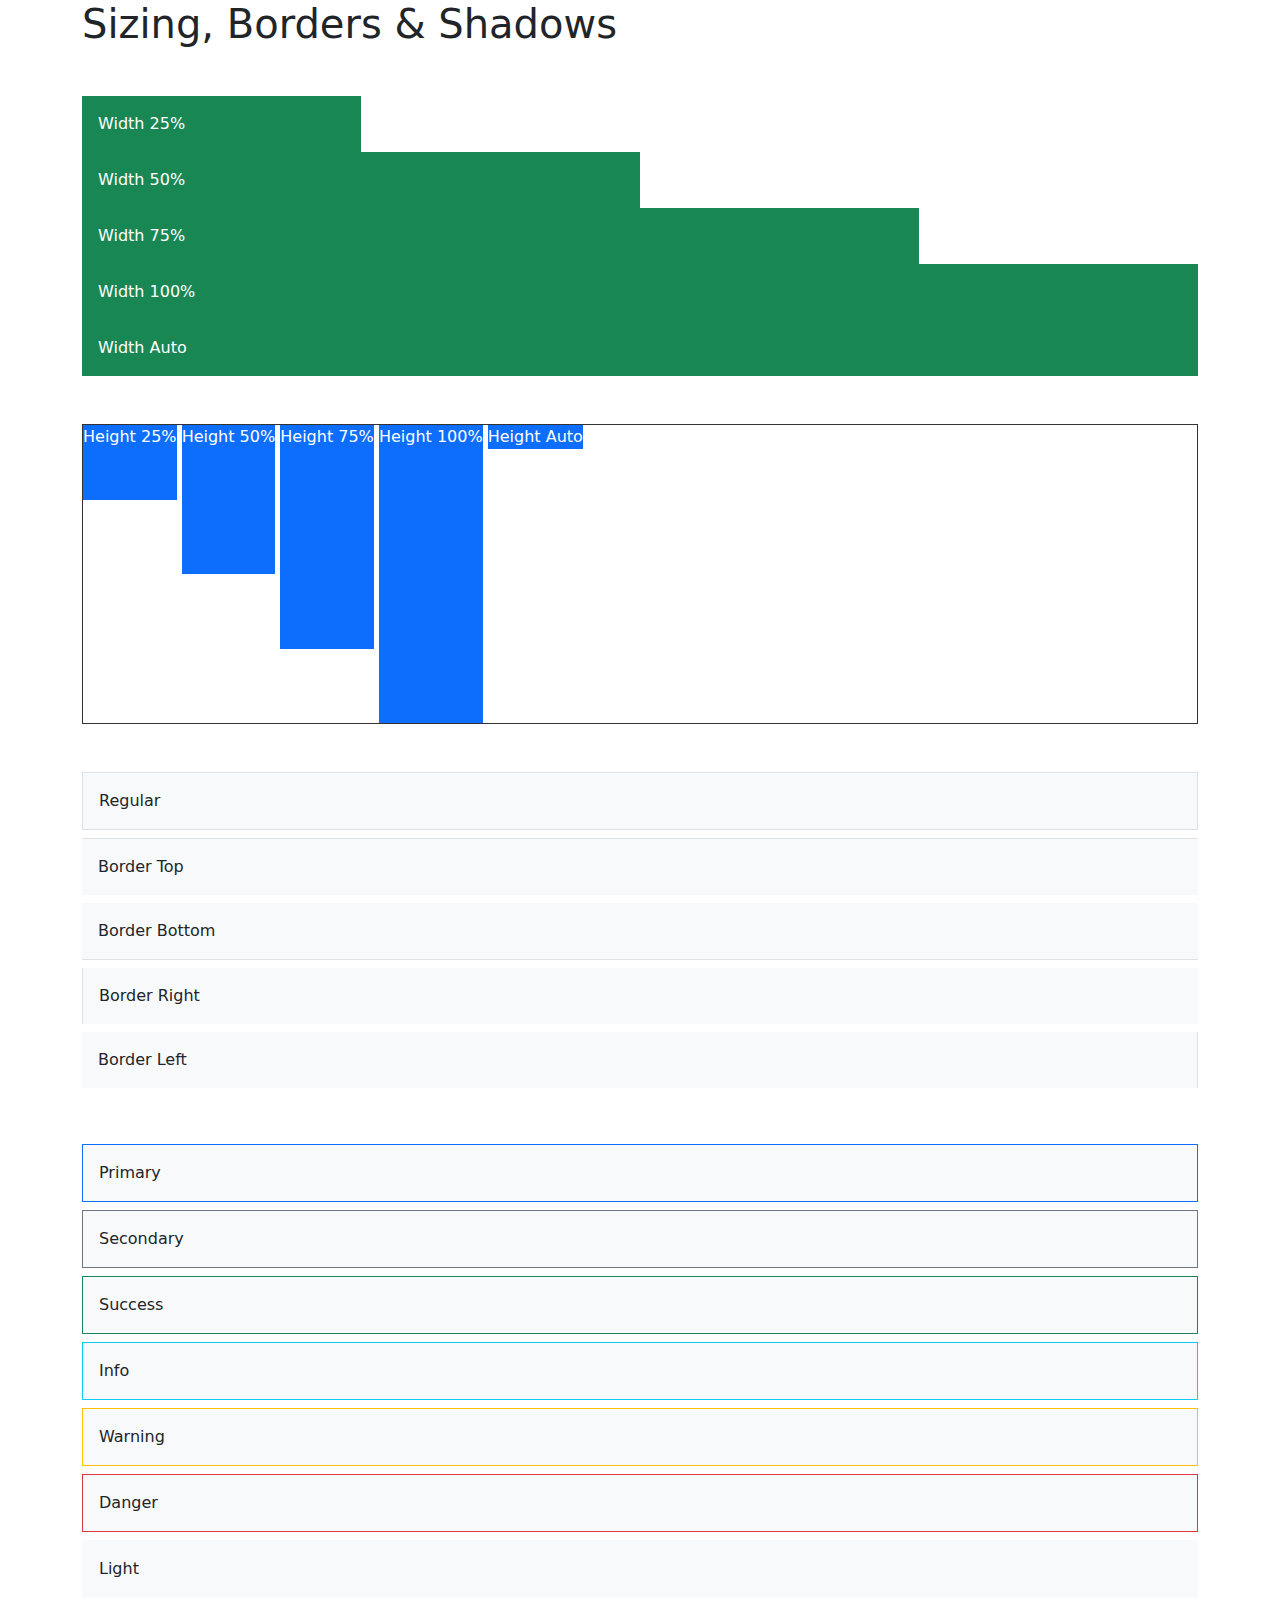
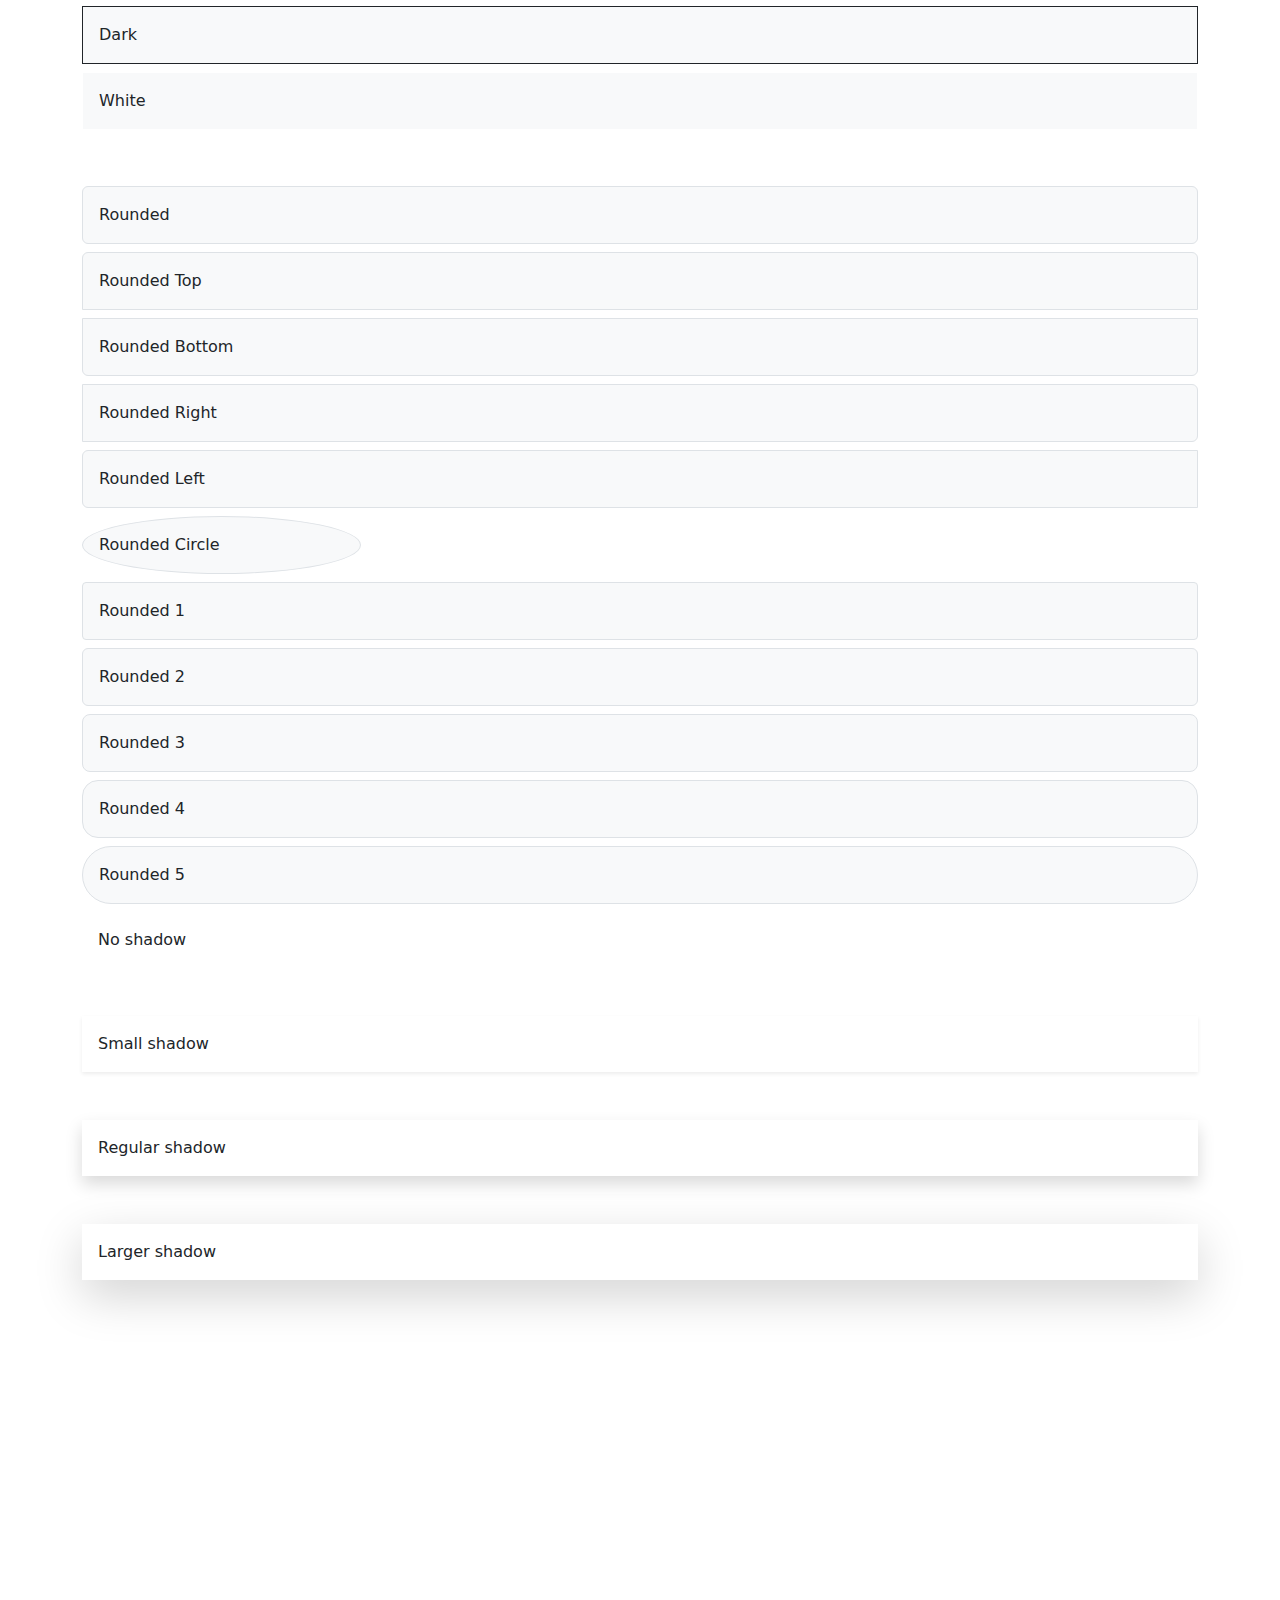
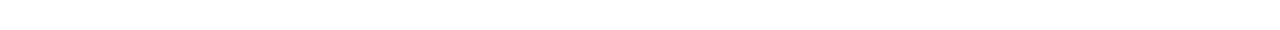
<file: bootstrap-sandbox-finished/06-sizing-borders-shadows.html>
<!DOCTYPE html>
<html lang="en">
  <head>
    <meta charset="UTF-8" />
    <meta http-equiv="X-UA-Compatible" content="IE=edge" />
    <meta name="viewport" content="width=device-width, initial-scale=1.0" />
    <link rel="stylesheet" href="./assets/css/bootstrap.min.css" />
    <title>Bootstrap Sandbox | Sizing, Borders & Shadows</title>
  </head>
  <body>
    <div class="container">
      <h1 class="mb-5">Sizing, Borders & Shadows</h1>

      <!-- Width -->
      <div class="bg-success text-white p-3 w-25">Width 25%</div>
      <div class="bg-success text-white p-3 w-50">Width 50%</div>
      <div class="bg-success text-white p-3 w-75">Width 75%</div>
      <div class="bg-success text-white p-3 w-100">Width 100%</div>
      <div class="bg-success text-white p-3 w-auto">Width Auto</div>

      <br /><br />

      <!-- Height -->
      <div style="height: 300px; border: 1px solid #333">
        <div class="bg-primary text-white d-inline-block h-25">Height 25%</div>
        <div class="bg-primary text-white d-inline-block h-50">Height 50%</div>
        <div class="bg-primary text-white d-inline-block h-75">Height 75%</div>
        <div class="bg-primary text-white d-inline-block h-100">
          Height 100%
        </div>
        <div class="bg-primary text-white d-inline-block h-auto">
          Height Auto
        </div>
      </div>

      <br /><br />

      <!-- Borders -->
      <div class="p-3 mb-2 bg-light border">Regular</div>
      <div class="p-3 mb-2 bg-light border-top">Border Top</div>
      <div class="p-3 mb-2 bg-light border-bottom">Border Bottom</div>
      <div class="p-3 mb-2 bg-light border-start">Border Right</div>
      <div class="p-3 mb-2 bg-light border-end">Border Left</div>

      <br /><br />

      <!-- Border Colors -->
      <div class="p-3 mb-2 bg-light border border-primary">Primary</div>
      <div class="p-3 mb-2 bg-light border border-secondary">Secondary</div>
      <div class="p-3 mb-2 bg-light border border-success">Success</div>
      <div class="p-3 mb-2 bg-light border border-info">Info</div>
      <div class="p-3 mb-2 bg-light border border-warning">Warning</div>
      <div class="p-3 mb-2 bg-light border border-danger">Danger</div>
      <div class="p-3 mb-2 bg-light border border-light">Light</div>
      <div class="p-3 mb-2 bg-light border border-dark">Dark</div>
      <div class="p-3 mb-2 bg-light border border-white">White</div>

      <br /><br />

      <!-- Border Radius -->
      <div class="p-3 mb-2 bg-light border rounded">Rounded</div>
      <div class="p-3 mb-2 bg-light border rounded-top">Rounded Top</div>
      <div class="p-3 mb-2 bg-light border rounded-bottom">Rounded Bottom</div>
      <div class="p-3 mb-2 bg-light border rounded-end">Rounded Right</div>
      <div class="p-3 mb-2 bg-light border rounded-start">Rounded Left</div>
      <div class="p-3 mb-2 bg-light w-25 border rounded-circle">
        Rounded Circle
      </div>
      <div class="p-3 mb-2 bg-light border rounded-1">Rounded 1</div>
      <div class="p-3 mb-2 bg-light border rounded-2">Rounded 2</div>
      <div class="p-3 mb-2 bg-light border rounded-3">Rounded 3</div>
      <div class="p-3 mb-2 bg-light border rounded-4">Rounded 4</div>
      <div class="p-3 mb-2 bg-light border rounded-5">Rounded 5</div>

      <!-- Shadows -->
      <div class="p-3 mb-5 shadow-none">No shadow</div>
      <div class="p-3 mb-5 shadow-sm">Small shadow</div>
      <div class="p-3 mb-5 shadow">Regular shadow</div>
      <div class="p-3 mb-5 shadow-lg">Larger shadow</div>

      <!-- Don't go past here -->
    </div>
    <div style="margin-top: 350px"></div>

    <script src="./assets/js/bootstrap.bundle.min.js"></script>
  </body>
</html>
</file>
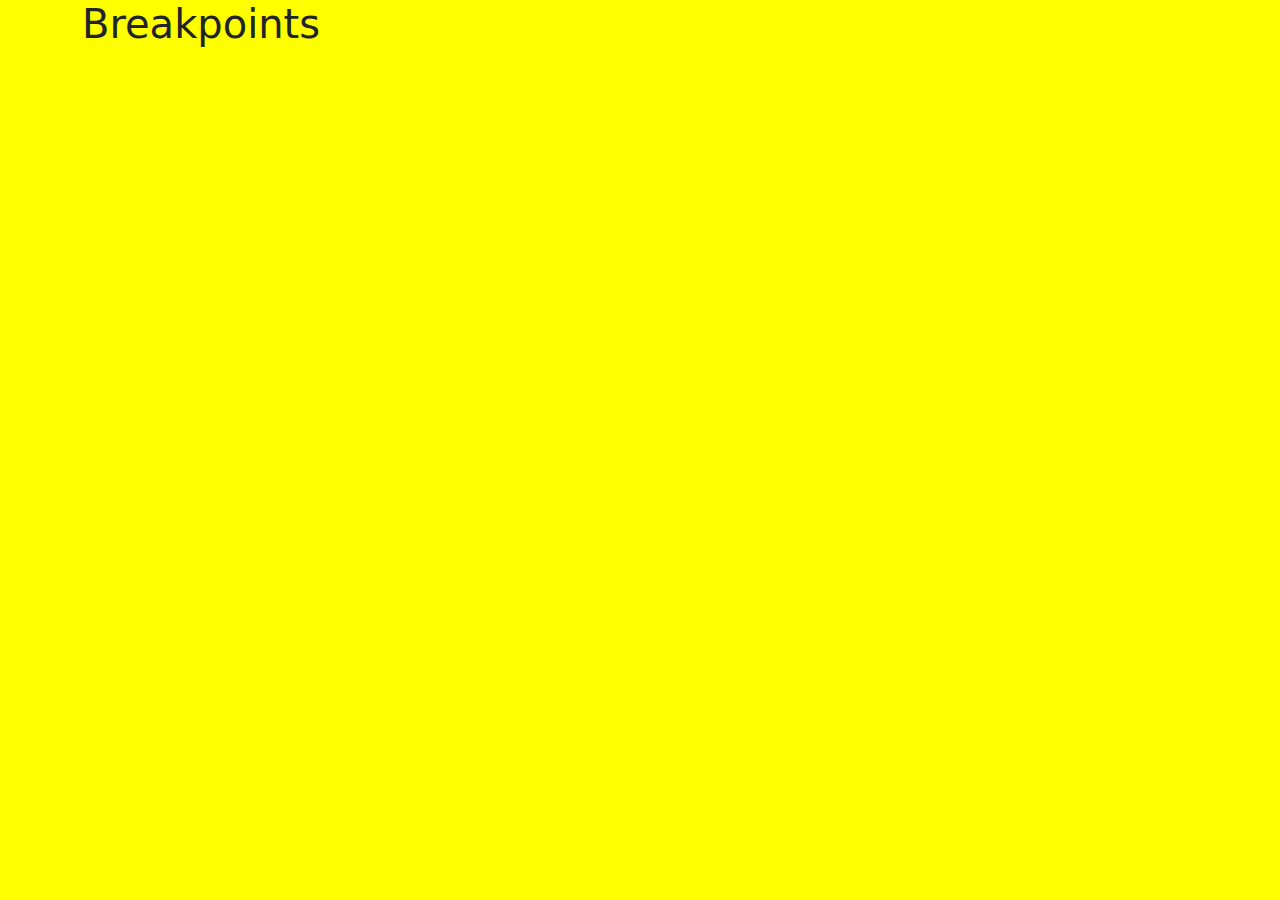
<file: bootstrap-sandbox-finished/07-breakpoints.html>
<!DOCTYPE html>
<html lang="en">
  <head>
    <meta charset="UTF-8" />
    <meta http-equiv="X-UA-Compatible" content="IE=edge" />
    <meta name="viewport" content="width=device-width, initial-scale=1.0" />
    <link rel="stylesheet" href="./assets/css/bootstrap.min.css" />
    <style>
      /*  X-Small devices (portrait phones, less than 576px) */
      body {
        background: white;
      }

      /* `sm` applies to x-small devices (portrait phones, less than 576px) */
      @media (min-width: 576px) {
        body {
          background: red;
        }
      }

      /* `md` applies to small devices (landscape phones, less than 768px) */
      @media (min-width: 767px) {
        body {
          background: blue;
        }
      }

      /* `lg` applies to medium devices (tablets, less than 992px) */
      @media (min-width: 991px) {
        body {
          background: green;
        }
      }

      /* `xl` applies to large devices (desktops, less than 1200px) */
      @media (min-width: 1199px) {
        body {
          background: yellow;
        }
      }

      /* `xxl` applies to x-large devices (large desktops, less than 1400px) */
      @media (min-width: 1399px) {
        body {
          background: purple;
        }
      }
    </style>
    <title>Bootstrap Sandbox | Breakpoints</title>
  </head>
  <body>
    <div class="container">
      <h1 class="mb-5">Breakpoints</h1>

      <!-- Don't go past here -->
    </div>
    <div style="margin-top: 350px"></div>

    <script src="./assets/js/bootstrap.bundle.min.js"></script>
  </body>
</html>
</file>
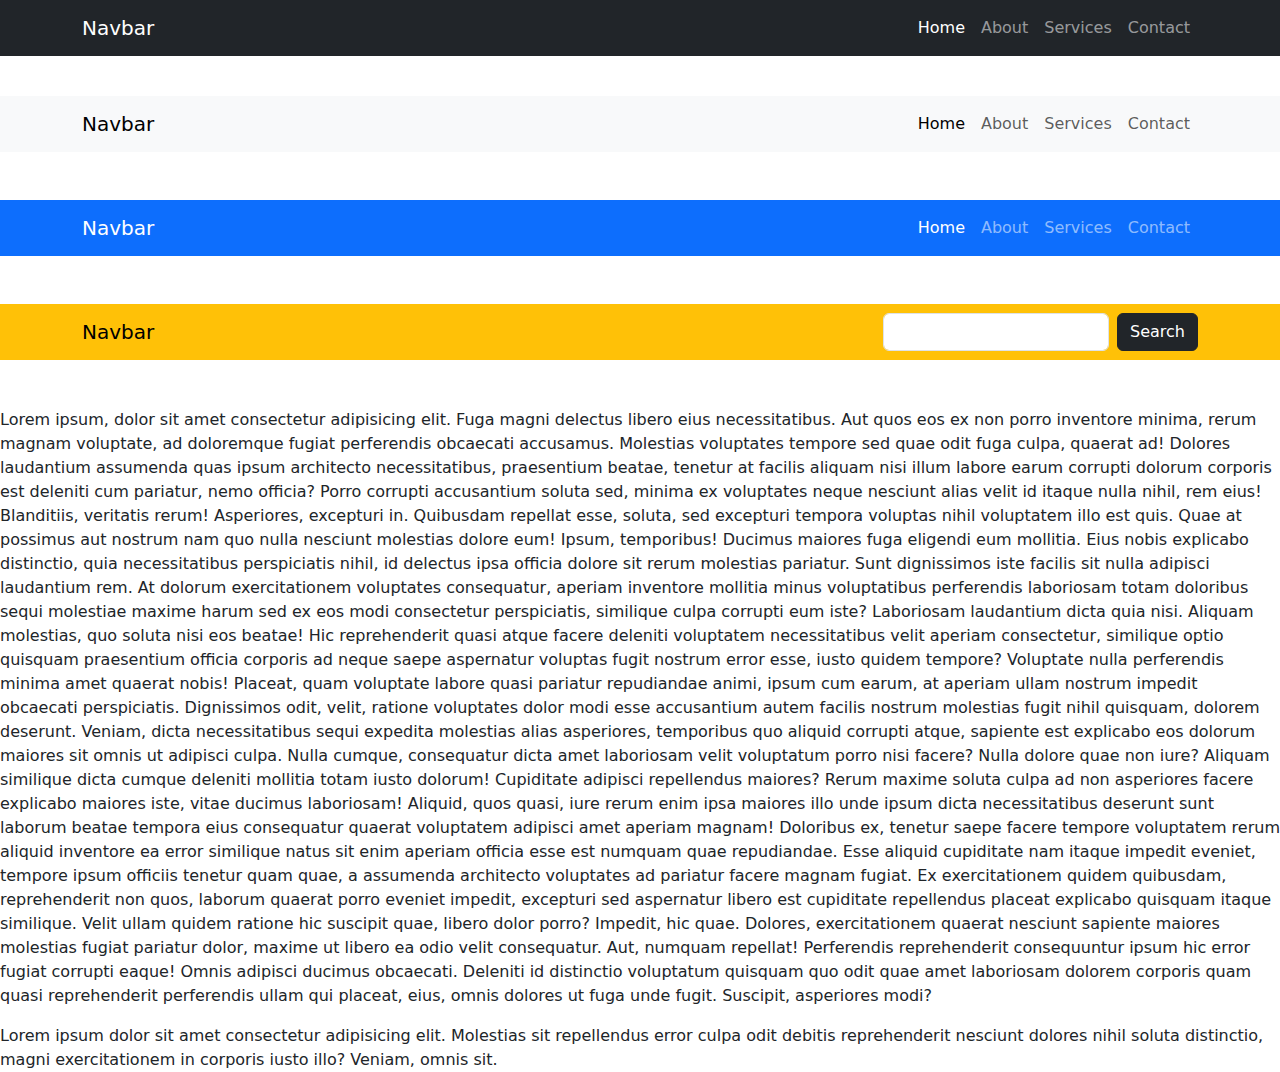
<file: bootstrap-sandbox-finished/09-navbar.html>
<!DOCTYPE html>
<html lang="en">
  <head>
    <meta charset="UTF-8" />
    <meta http-equiv="X-UA-Compatible" content="IE=edge" />
    <meta name="viewport" content="width=device-width, initial-scale=1.0" />
    <link rel="stylesheet" href="./assets/css/bootstrap.min.css" />
    <title>Bootstrap Sandbox | Navbar</title>
  </head>
  <body>
    <h1 class="mb-5">Navbar</h1>

    <!-- Simple Navbar -->
    <nav class="navbar navbar-expand-md bg-light">
      <div class="container">
        <a href="#" class="navbar-brand">Navbar</a>
        <button
          type="button"
          data-bs-toggle="collapse"
          data-bs-target="#navbarNav"
          class="navbar-toggler"
        >
          <span class="navbar-toggler-icon"></span>
        </button>

        <div class="collapse navbar-collapse" id="navbarNav">
          <ul class="navbar-nav ms-auto">
            <li class="nav-item">
              <a href="#" class="nav-link active">Home</a>
            </li>
            <li class="nav-item">
              <a href="#about" class="nav-link">About</a>
            </li>
            <li class="nav-item">
              <a href="#" class="nav-link">Services</a>
            </li>
            <li class="nav-item">
              <a href="#" class="nav-link">Contact</a>
            </li>
          </ul>
        </div>
      </div>
    </nav>

    <br /><br />

    <!-- Color Variant -->
    <nav class="navbar navbar-expand-md bg-primary navbar-dark">
      <div class="container">
        <a href="#" class="navbar-brand">Navbar</a>
        <button
          type="button"
          data-bs-toggle="collapse"
          data-bs-target="#navbarNav"
          class="navbar-toggler"
        >
          <span class="navbar-toggler-icon"></span>
        </button>

        <div class="collapse navbar-collapse" id="navbarNav">
          <ul class="navbar-nav ms-auto">
            <li class="nav-item">
              <a href="#" class="nav-link active">Home</a>
            </li>
            <li class="nav-item">
              <a href="#" class="nav-link">About</a>
            </li>
            <li class="nav-item">
              <a href="#" class="nav-link">Services</a>
            </li>
            <li class="nav-item">
              <a href="#" class="nav-link">Contact</a>
            </li>
          </ul>
        </div>
      </div>
    </nav>

    <br /><br />

    <!-- Fixed Top -->
    <nav class="navbar navbar-expand-md bg-dark navbar-dark fixed-top">
      <div class="container">
        <a href="#" class="navbar-brand">Navbar</a>
        <button
          type="button"
          data-bs-toggle="collapse"
          data-bs-target="#navbarNav"
          class="navbar-toggler"
        >
          <span class="navbar-toggler-icon"></span>
        </button>

        <div class="collapse navbar-collapse" id="navbarNav">
          <ul class="navbar-nav ms-auto">
            <li class="nav-item">
              <a href="#" class="nav-link active">Home</a>
            </li>
            <li class="nav-item">
              <a href="#about" class="nav-link">About</a>
            </li>
            <li class="nav-item">
              <a href="#" class="nav-link">Services</a>
            </li>
            <li class="nav-item">
              <a href="#" class="nav-link">Contact</a>
            </li>
          </ul>
        </div>
      </div>
    </nav>

    <!-- Form In Navbar -->
    <nav class="navbar navbar-expand-md bg-warning">
      <div class="container">
        <a href="#" class="navbar-brand">Navbar</a>
        <form class="d-flex" role="search">
          <input type="text" class="form-control me-2" />
          <button class="btn btn-dark">Search</button>
        </form>
      </div>
    </nav>

    <br /><br />

    <p>
      Lorem ipsum, dolor sit amet consectetur adipisicing elit. Fuga magni
      delectus libero eius necessitatibus. Aut quos eos ex non porro inventore
      minima, rerum magnam voluptate, ad doloremque fugiat perferendis obcaecati
      accusamus. Molestias voluptates tempore sed quae odit fuga culpa, quaerat
      ad! Dolores laudantium assumenda quas ipsum architecto necessitatibus,
      praesentium beatae, tenetur at facilis aliquam nisi illum labore earum
      corrupti dolorum corporis est deleniti cum pariatur, nemo officia? Porro
      corrupti accusantium soluta sed, minima ex voluptates neque nesciunt alias
      velit id itaque nulla nihil, rem eius! Blanditiis, veritatis rerum!
      Asperiores, excepturi in. Quibusdam repellat esse, soluta, sed excepturi
      tempora voluptas nihil voluptatem illo est quis. Quae at possimus aut
      nostrum nam quo nulla nesciunt molestias dolore eum! Ipsum, temporibus!
      Ducimus maiores fuga eligendi eum mollitia. Eius nobis explicabo
      distinctio, quia necessitatibus perspiciatis nihil, id delectus ipsa
      officia dolore sit rerum molestias pariatur. Sunt dignissimos iste facilis
      sit nulla adipisci laudantium rem. At dolorum exercitationem voluptates
      consequatur, aperiam inventore mollitia minus voluptatibus perferendis
      laboriosam totam doloribus sequi molestiae maxime harum sed ex eos modi
      consectetur perspiciatis, similique culpa corrupti eum iste? Laboriosam
      laudantium dicta quia nisi. Aliquam molestias, quo soluta nisi eos beatae!
      Hic reprehenderit quasi atque facere deleniti voluptatem necessitatibus
      velit aperiam consectetur, similique optio quisquam praesentium officia
      corporis ad neque saepe aspernatur voluptas fugit nostrum error esse,
      iusto quidem tempore? Voluptate nulla perferendis minima amet quaerat
      nobis! Placeat, quam voluptate labore quasi pariatur repudiandae animi,
      ipsum cum earum, at aperiam ullam nostrum impedit obcaecati perspiciatis.
      Dignissimos odit, velit, ratione voluptates dolor modi esse accusantium
      autem facilis nostrum molestias fugit nihil quisquam, dolorem deserunt.
      Veniam, dicta necessitatibus sequi expedita molestias alias asperiores,
      temporibus quo aliquid corrupti atque, sapiente est explicabo eos dolorum
      maiores sit omnis ut adipisci culpa. Nulla cumque, consequatur dicta amet
      laboriosam velit voluptatum porro nisi facere? Nulla dolore quae non iure?
      Aliquam similique dicta cumque deleniti mollitia totam iusto dolorum!
      Cupiditate adipisci repellendus maiores? Rerum maxime soluta culpa ad non
      asperiores facere explicabo maiores iste, vitae ducimus laboriosam!
      Aliquid, quos quasi, iure rerum enim ipsa maiores illo unde ipsum dicta
      necessitatibus deserunt sunt laborum beatae tempora eius consequatur
      quaerat voluptatem adipisci amet aperiam magnam! Doloribus ex, tenetur
      saepe facere tempore voluptatem rerum aliquid inventore ea error similique
      natus sit enim aperiam officia esse est numquam quae repudiandae. Esse
      aliquid cupiditate nam itaque impedit eveniet, tempore ipsum officiis
      tenetur quam quae, a assumenda architecto voluptates ad pariatur facere
      magnam fugiat. Ex exercitationem quidem quibusdam, reprehenderit non quos,
      laborum quaerat porro eveniet impedit, excepturi sed aspernatur libero est
      cupiditate repellendus placeat explicabo quisquam itaque similique. Velit
      ullam quidem ratione hic suscipit quae, libero dolor porro? Impedit, hic
      quae. Dolores, exercitationem quaerat nesciunt sapiente maiores molestias
      fugiat pariatur dolor, maxime ut libero ea odio velit consequatur. Aut,
      numquam repellat! Perferendis reprehenderit consequuntur ipsum hic error
      fugiat corrupti eaque! Omnis adipisci ducimus obcaecati. Deleniti id
      distinctio voluptatum quisquam quo odit quae amet laboriosam dolorem
      corporis quam quasi reprehenderit perferendis ullam qui placeat, eius,
      omnis dolores ut fuga unde fugit. Suscipit, asperiores modi?
    </p>

    <div id="about">
      Lorem ipsum dolor sit amet consectetur adipisicing elit. Molestias sit
      repellendus error culpa odit debitis reprehenderit nesciunt dolores nihil
      soluta distinctio, magni exercitationem in corporis iusto illo? Veniam,
      omnis sit.
    </div>

    <script src="./assets/js/bootstrap.bundle.min.js"></script>
  </body>
</html>
</file>
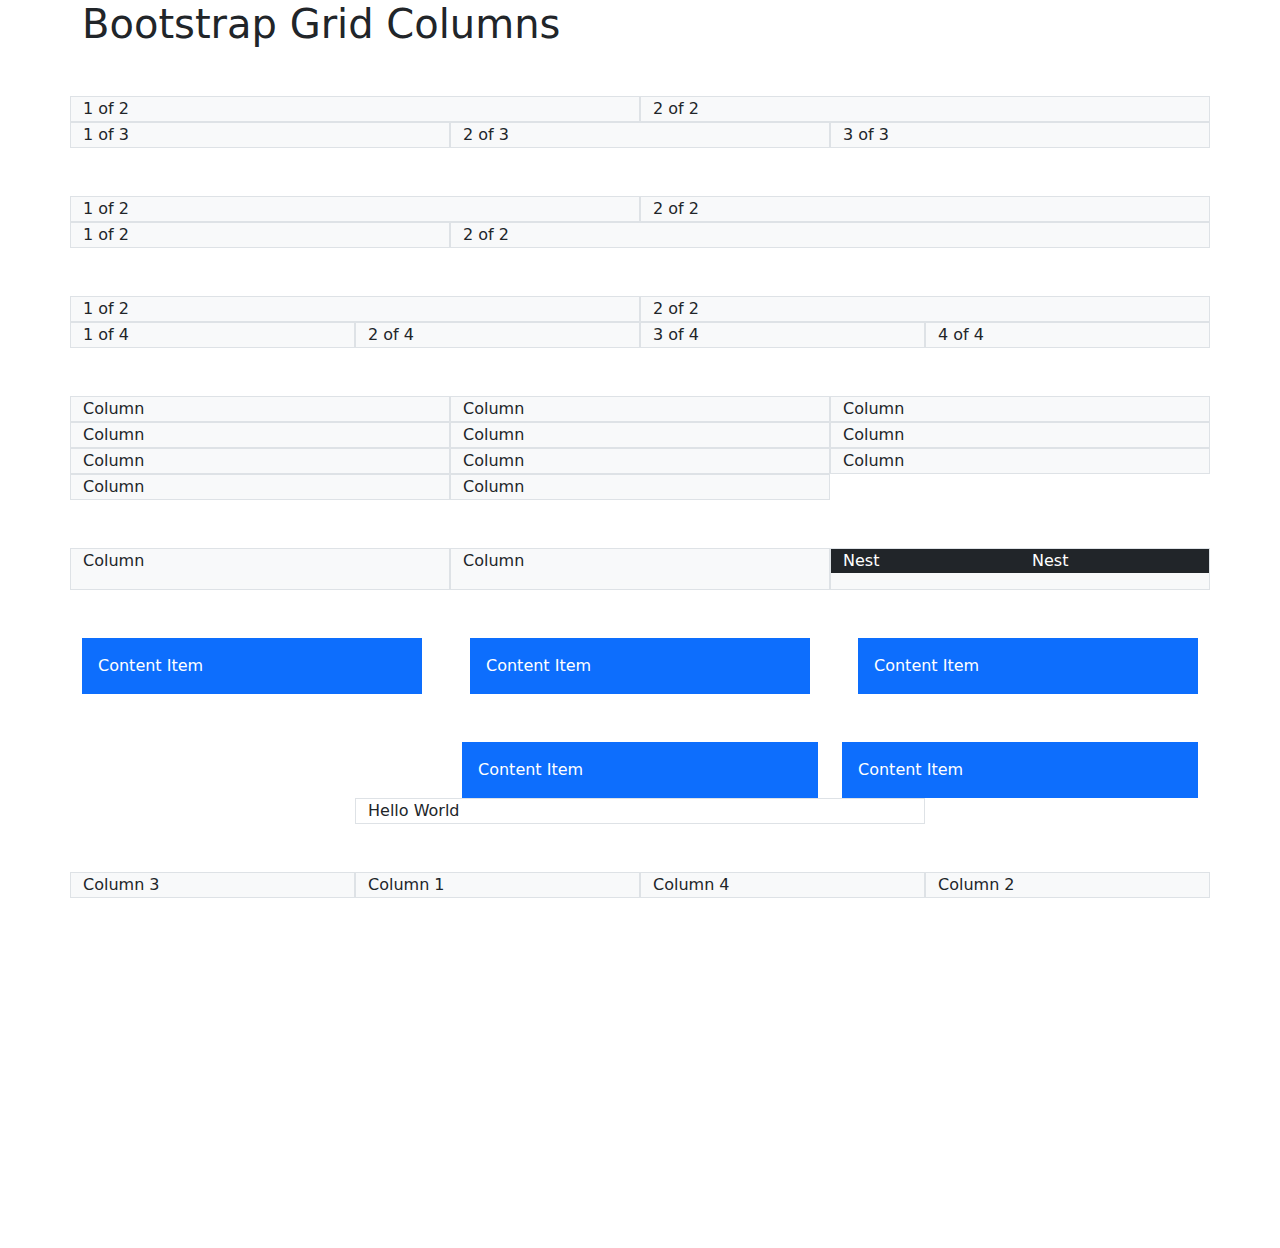
<file: bootstrap-sandbox-finished/10-bootstrap-grid-columns.html>
<!DOCTYPE html>
<html lang="en">
  <head>
    <meta charset="UTF-8" />
    <meta http-equiv="X-UA-Compatible" content="IE=edge" />
    <meta name="viewport" content="width=device-width, initial-scale=1.0" />
    <link rel="stylesheet" href="./assets/css/bootstrap.min.css" />
    <title>Bootstrap Sandbox | Bootstrap Grid Columns</title>
  </head>
  <body>
    <div class="container">
      <h1 class="mb-5">Bootstrap Grid Columns</h1>

      <!-- Basic Grid Layout -->
      <div class="row">
        <div class="col bg-light border">1 of 2</div>
        <div class="col bg-light border">2 of 2</div>
      </div>
      <div class="row">
        <div class="col bg-light border">1 of 3</div>
        <div class="col bg-light border">2 of 3</div>
        <div class="col bg-light border">3 of 3</div>
      </div>

      <br /><br />

      <!-- Column Sizes -->
      <div class="row">
        <div class="col-6 bg-light border">1 of 2</div>
        <div class="col-6 bg-light border">2 of 2</div>
      </div>

      <div class="row">
        <div class="col-4 bg-light border">1 of 2</div>
        <div class="col-8 bg-light border">2 of 2</div>
      </div>

      <br /><br />

      <!-- Responsive Grid -->
      <div class="row">
        <div class="col-md-6 bg-light border">1 of 2</div>
        <div class="col-md-6 bg-light border">2 of 2</div>
      </div>

      <div class="row">
        <div class="col-sm-6 col-lg-3 bg-light border">1 of 4</div>
        <div class="col-sm-6 col-lg-3 bg-light border">2 of 4</div>
        <div class="col-sm-6 col-lg-3 bg-light border">3 of 4</div>
        <div class="col-sm-6 col-lg-3 bg-light border">4 of 4</div>
      </div>

      <br /><br />

      <!-- Row Cols -->
      <div class="row row-cols-1 row-cols-md-2 row-cols-lg-3">
        <div class="col bg-light border">Column</div>
        <div class="col bg-light border">Column</div>
        <div class="col bg-light border">Column</div>
        <div class="col bg-light border">Column</div>
        <div class="col bg-light border">Column</div>
        <div class="col bg-light border">Column</div>
        <div class="col bg-light border">Column</div>
        <div class="col bg-light border">Column</div>
        <div class="col bg-light border">Column</div>
        <div class="col bg-light border">Column</div>
        <div class="col bg-light border">Column</div>
      </div>

      <br /><br />

      <!-- Nesting -->
      <div class="row">
        <div class="col bg-light border pb-3">Column</div>
        <div class="col bg-light border pb-3">Column</div>
        <div class="col bg-light border pb-3">
          <div class="row">
            <div class="col text-bg-dark">Nest</div>
            <div class="col text-bg-dark">Nest</div>
          </div>
        </div>
      </div>

      <br /><br />

      <!-- Gutters -->
      <div class="row g-5">
        <div class="col-md-4">
          <div class="p-3 text-bg-primary">Content Item</div>
        </div>
        <div class="col-md-4">
          <div class="p-3 text-bg-primary">Content Item</div>
        </div>
        <div class="col-md-4">
          <div class="p-3 text-bg-primary">Content Item</div>
        </div>
      </div>

      <br /><br />

      <!-- Offsetting Columns -->
      <div class="row">
        <div class="col-md-4 offset-4">
          <div class="p-3 text-bg-primary">Content Item</div>
        </div>
        <div class="col-md-4">
          <div class="p-3 text-bg-primary">Content Item</div>
        </div>
      </div>

      <div class="row">
        <div class="col-md-6 offset-3 border">Hello World</div>
      </div>

      <br /><br />

      <!-- Ordering -->
      <div class="row">
        <div class="col bg-light border order-2">Column 1</div>
        <div class="col bg-light border order-4">Column 2</div>
        <div class="col bg-light border order-1">Column 3</div>
        <div class="col bg-light border order-3">Column 4</div>
      </div>

      <!-- Don't go past here -->
    </div>
    <div style="margin-top: 350px"></div>

    <script src="./assets/js/bootstrap.bundle.min.js"></script>
  </body>
</html>
</file>
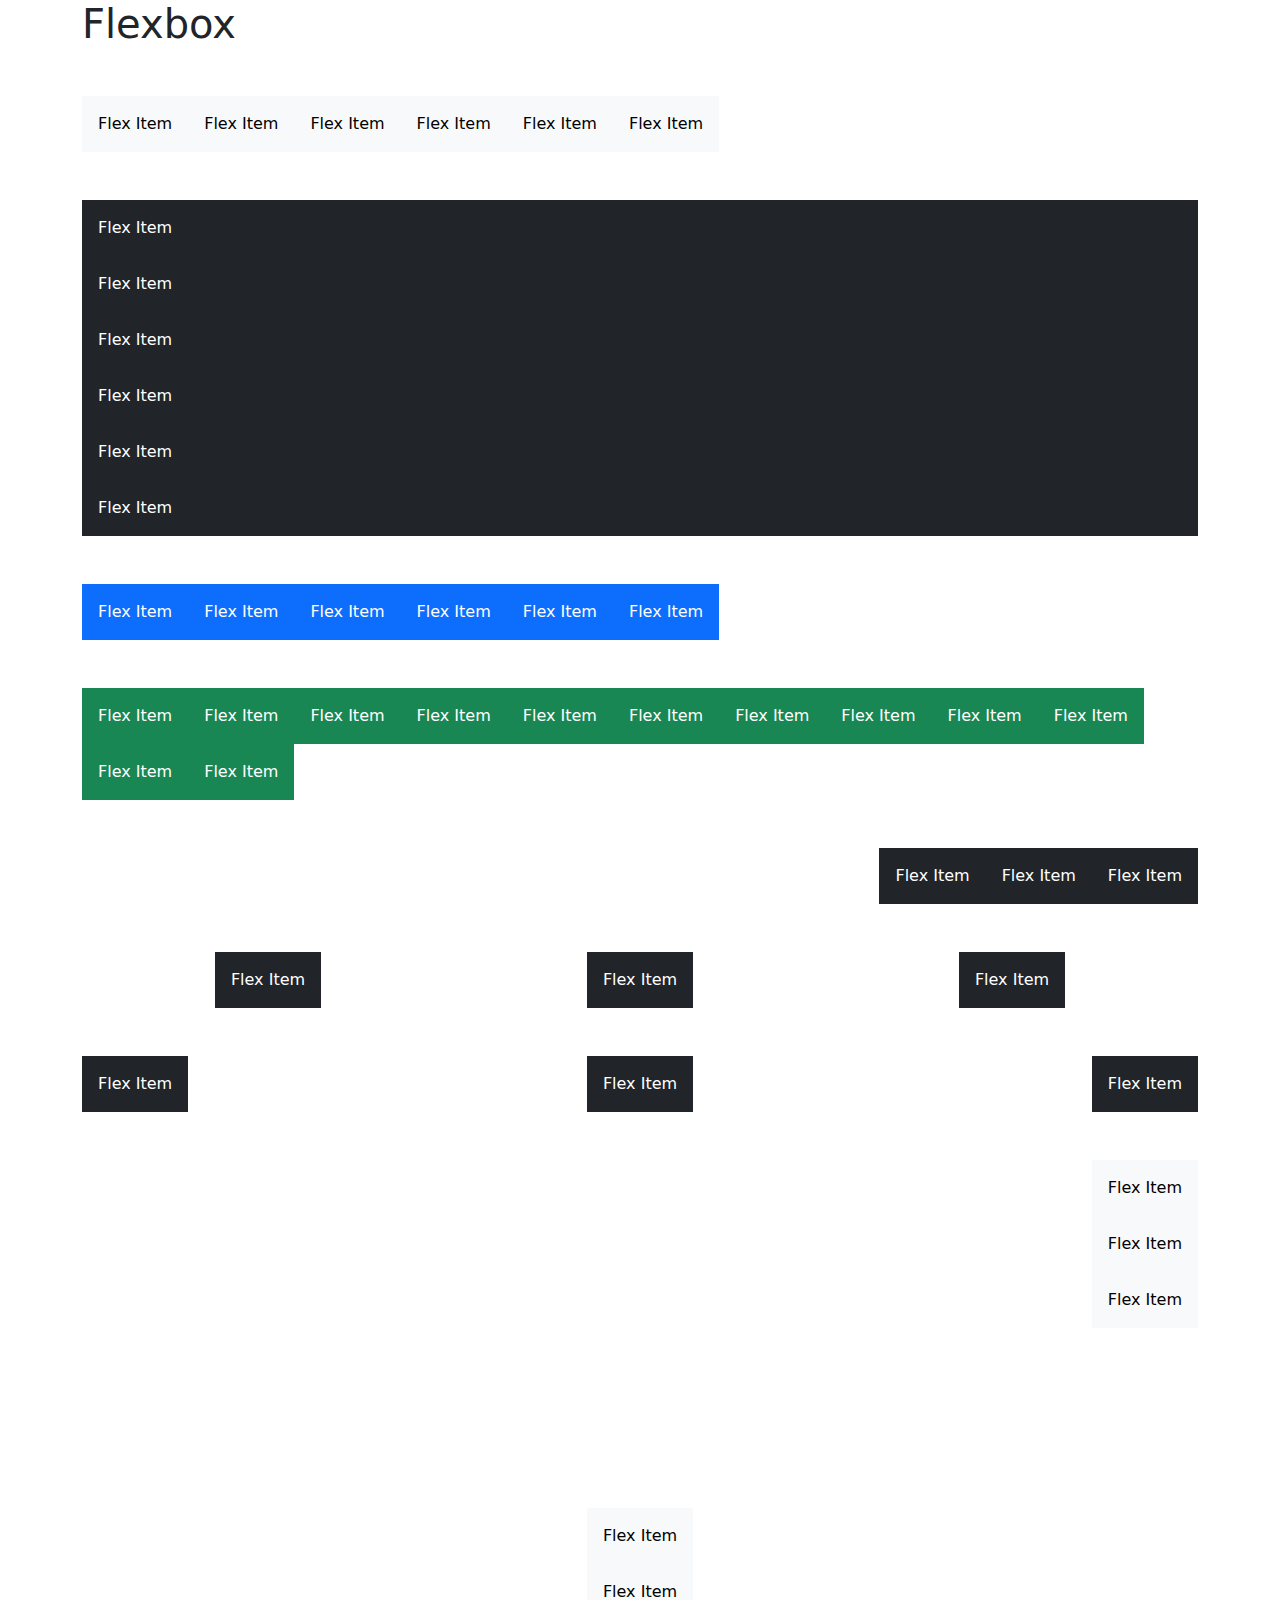
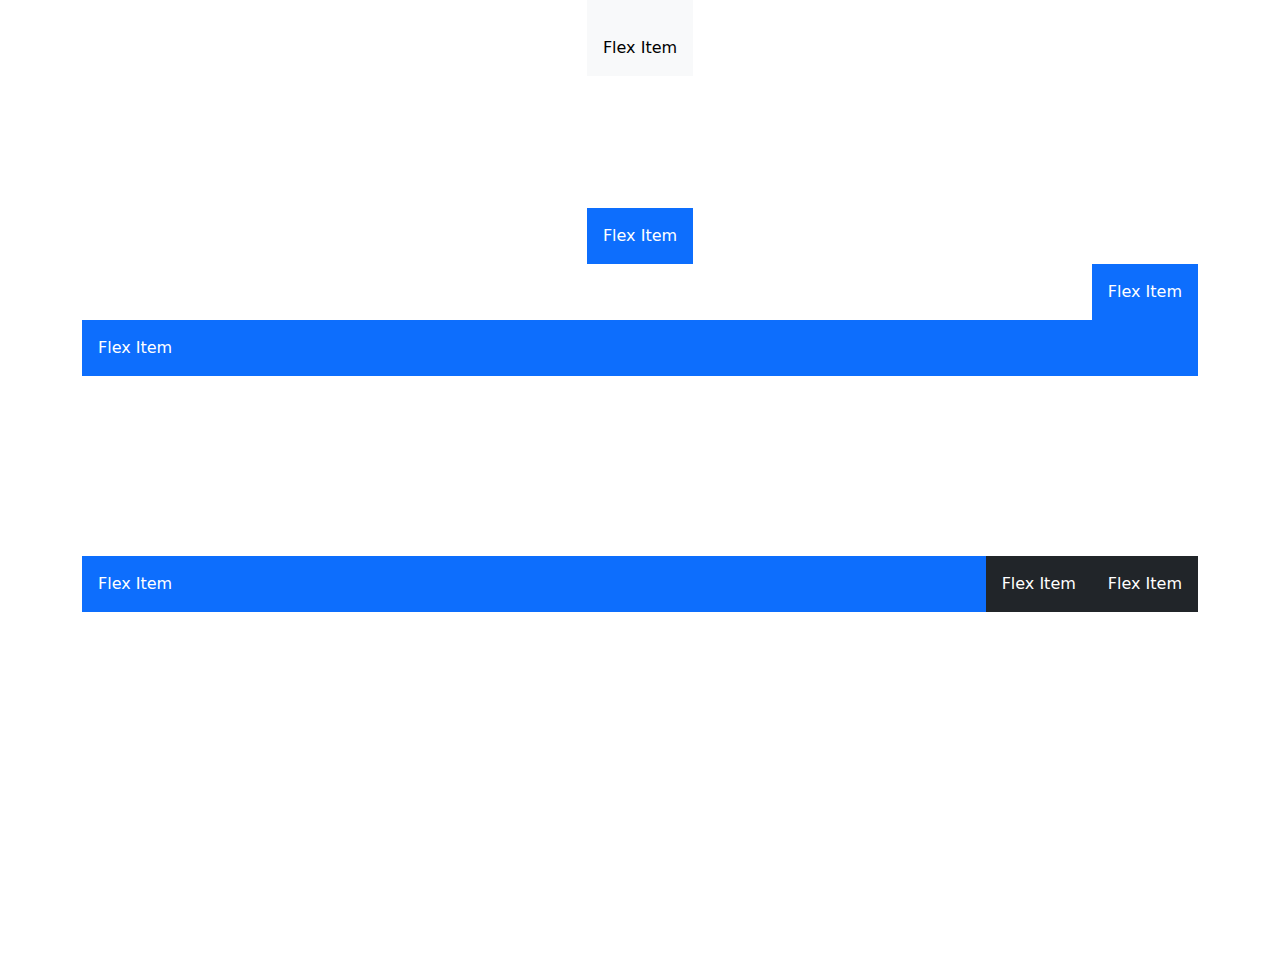
<file: bootstrap-sandbox-finished/11-flexbox.html>
<!DOCTYPE html>
<html lang="en">
  <head>
    <meta charset="UTF-8" />
    <meta http-equiv="X-UA-Compatible" content="IE=edge" />
    <meta name="viewport" content="width=device-width, initial-scale=1.0" />
    <link rel="stylesheet" href="./assets/css/bootstrap.min.css" />
    <title>Bootstrap Sandbox | Flexbox</title>
  </head>
  <body>
    <div class="container">
      <h1 class="mb-5">Flexbox</h1>

      <!-- Basic Flexbox -->
      <div class="d-flex">
        <div class="text-bg-light p-3">Flex Item</div>
        <div class="text-bg-light p-3">Flex Item</div>
        <div class="text-bg-light p-3">Flex Item</div>
        <div class="text-bg-light p-3">Flex Item</div>
        <div class="text-bg-light p-3">Flex Item</div>
        <div class="text-bg-light p-3">Flex Item</div>
      </div>

      <br /><br />

      <!-- Flex Column -->
      <div class="d-flex flex-column">
        <div class="text-bg-dark p-3">Flex Item</div>
        <div class="text-bg-dark p-3">Flex Item</div>
        <div class="text-bg-dark p-3">Flex Item</div>
        <div class="text-bg-dark p-3">Flex Item</div>
        <div class="text-bg-dark p-3">Flex Item</div>
        <div class="text-bg-dark p-3">Flex Item</div>
      </div>

      <br /><br />

      <!-- Using Screen Sizes -->
      <div class="d-flex flex-column flex-md-row">
        <div class="text-bg-primary p-3">Flex Item</div>
        <div class="text-bg-primary p-3">Flex Item</div>
        <div class="text-bg-primary p-3">Flex Item</div>
        <div class="text-bg-primary p-3">Flex Item</div>
        <div class="text-bg-primary p-3">Flex Item</div>
        <div class="text-bg-primary p-3">Flex Item</div>
      </div>

      <br /><br />

      <!-- Flex Wrap -->
      <div class="d-flex flex-wrap">
        <div class="text-bg-success p-3">Flex Item</div>
        <div class="text-bg-success p-3">Flex Item</div>
        <div class="text-bg-success p-3">Flex Item</div>
        <div class="text-bg-success p-3">Flex Item</div>
        <div class="text-bg-success p-3">Flex Item</div>
        <div class="text-bg-success p-3">Flex Item</div>
        <div class="text-bg-success p-3">Flex Item</div>
        <div class="text-bg-success p-3">Flex Item</div>
        <div class="text-bg-success p-3">Flex Item</div>
        <div class="text-bg-success p-3">Flex Item</div>
        <div class="text-bg-success p-3">Flex Item</div>
        <div class="text-bg-success p-3">Flex Item</div>
      </div>

      <br /><br />

      <!-- Justify Content -->
      <div class="d-flex justify-content-end">
        <div class="text-bg-dark p-3">Flex Item</div>
        <div class="text-bg-dark p-3">Flex Item</div>
        <div class="text-bg-dark p-3">Flex Item</div>
      </div>

      <br /><br />

      <div class="d-flex justify-content-around">
        <div class="text-bg-dark p-3">Flex Item</div>
        <div class="text-bg-dark p-3">Flex Item</div>
        <div class="text-bg-dark p-3">Flex Item</div>
      </div>

      <br /><br />

      <div class="d-flex justify-content-between">
        <div class="text-bg-dark p-3">Flex Item</div>
        <div class="text-bg-dark p-3">Flex Item</div>
        <div class="text-bg-dark p-3">Flex Item</div>
      </div>

      <br /><br />

      <!-- Align Items -->
      <div class="d-flex flex-column align-items-end" style="height: 300px">
        <div class="text-bg-light p-3">Flex Item</div>
        <div class="text-bg-light p-3">Flex Item</div>
        <div class="text-bg-light p-3">Flex Item</div>
      </div>

      <br /><br />

      <div class="d-flex flex-column align-items-center" style="height: 300px">
        <div class="text-bg-light p-3">Flex Item</div>
        <div class="text-bg-light p-3">Flex Item</div>
        <div class="text-bg-light p-3">Flex Item</div>
      </div>

      <!-- Align Self -->
      <div class="d-flex flex-column" style="height: 300px">
        <div class="text-bg-primary p-3 align-self-center">Flex Item</div>
        <div class="text-bg-primary p-3 align-self-end">Flex Item</div>
        <div class="text-bg-primary p-3">Flex Item</div>
      </div>

      <br /><br />

      <!-- Flex Grow -->
      <div class="d-flex">
        <div class="text-bg-primary p-3 flex-grow-1">Flex Item</div>
        <div class="text-bg-dark p-3">Flex Item</div>
        <div class="text-bg-dark p-3">Flex Item</div>
      </div>

      <!-- Don't go past here -->
    </div>
    <div style="margin-top: 350px"></div>

    <script src="./assets/js/bootstrap.bundle.min.js"></script>
  </body>
</html>
</file>
<file: pricing-cards/css/style.css>
body {
  font-family: 'Poppins', sans-serif;
}

@media(min-width: 800px) {
  .container {
    width: 800px;
  }
}
</file>
<file: rating-component/css/style.css>
@media(min-width: 600px) {
  .container {
    width: 600px;
  }
}
</file>
